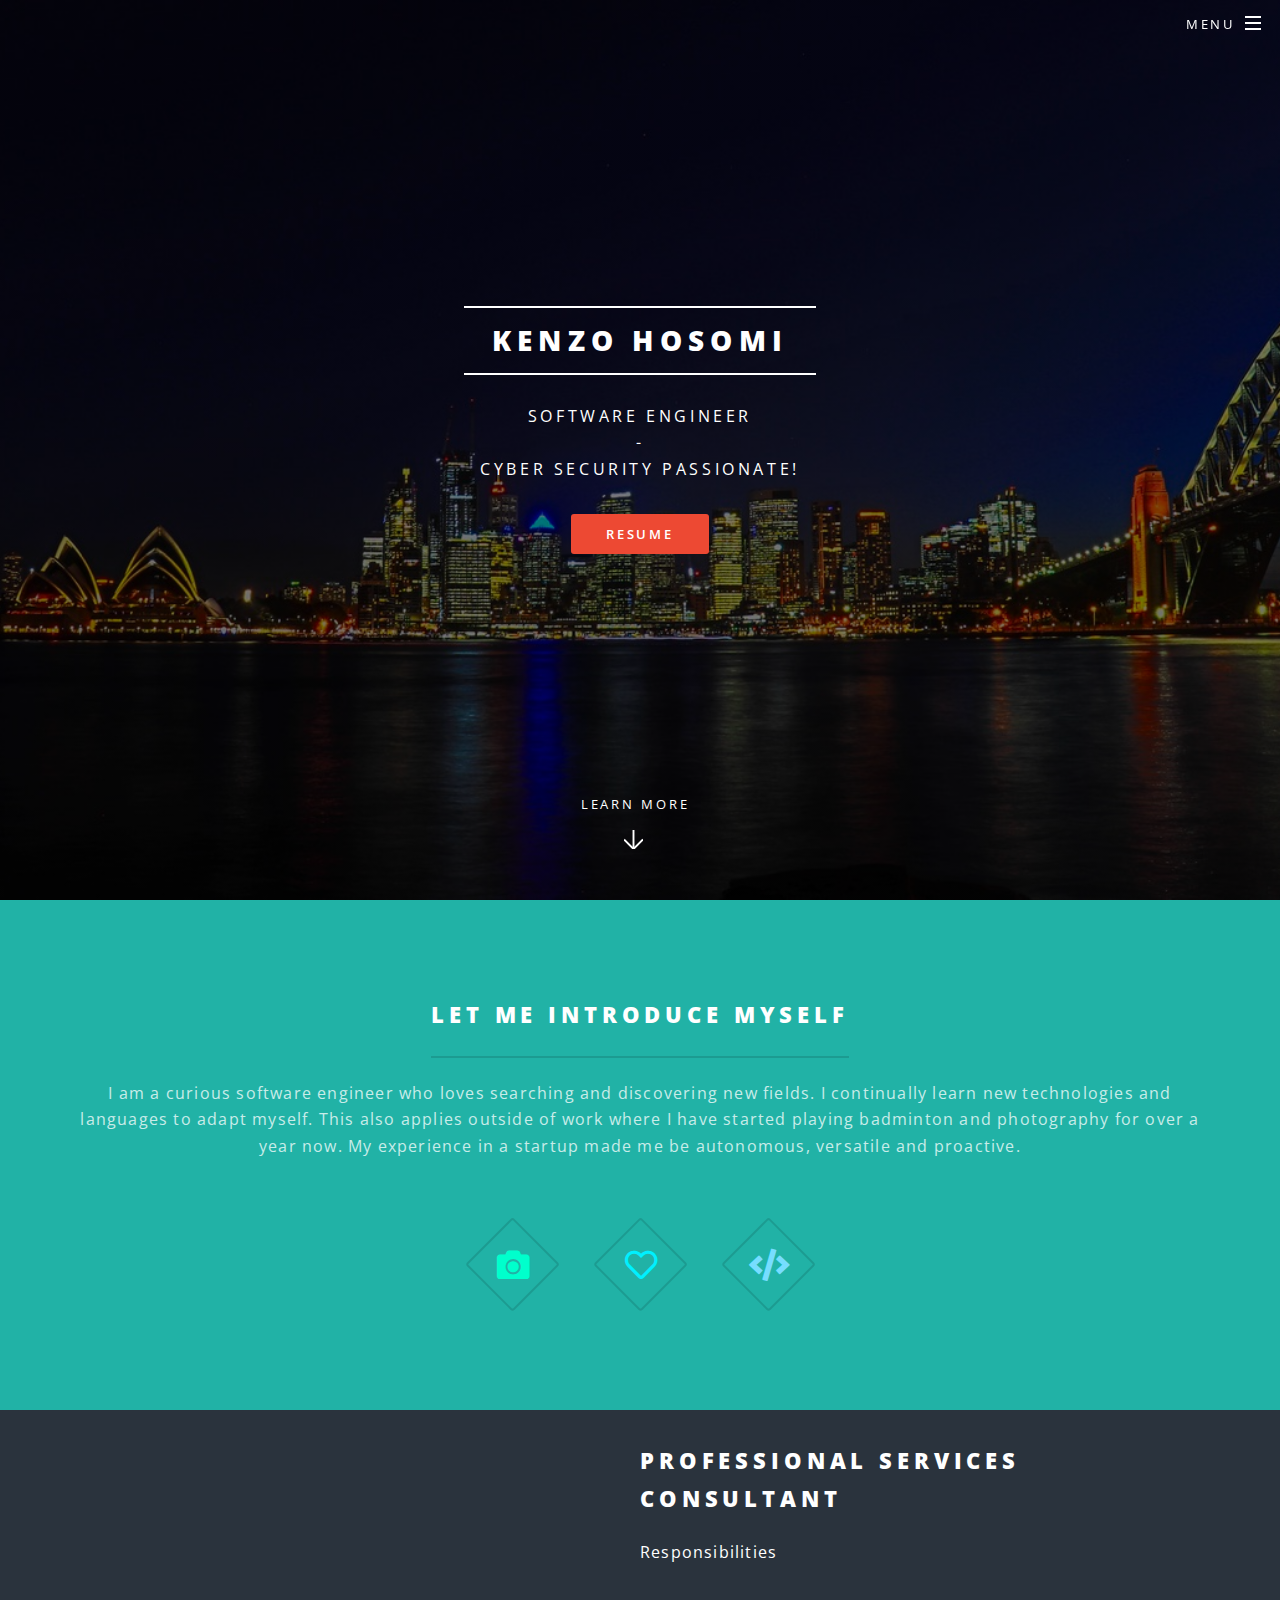
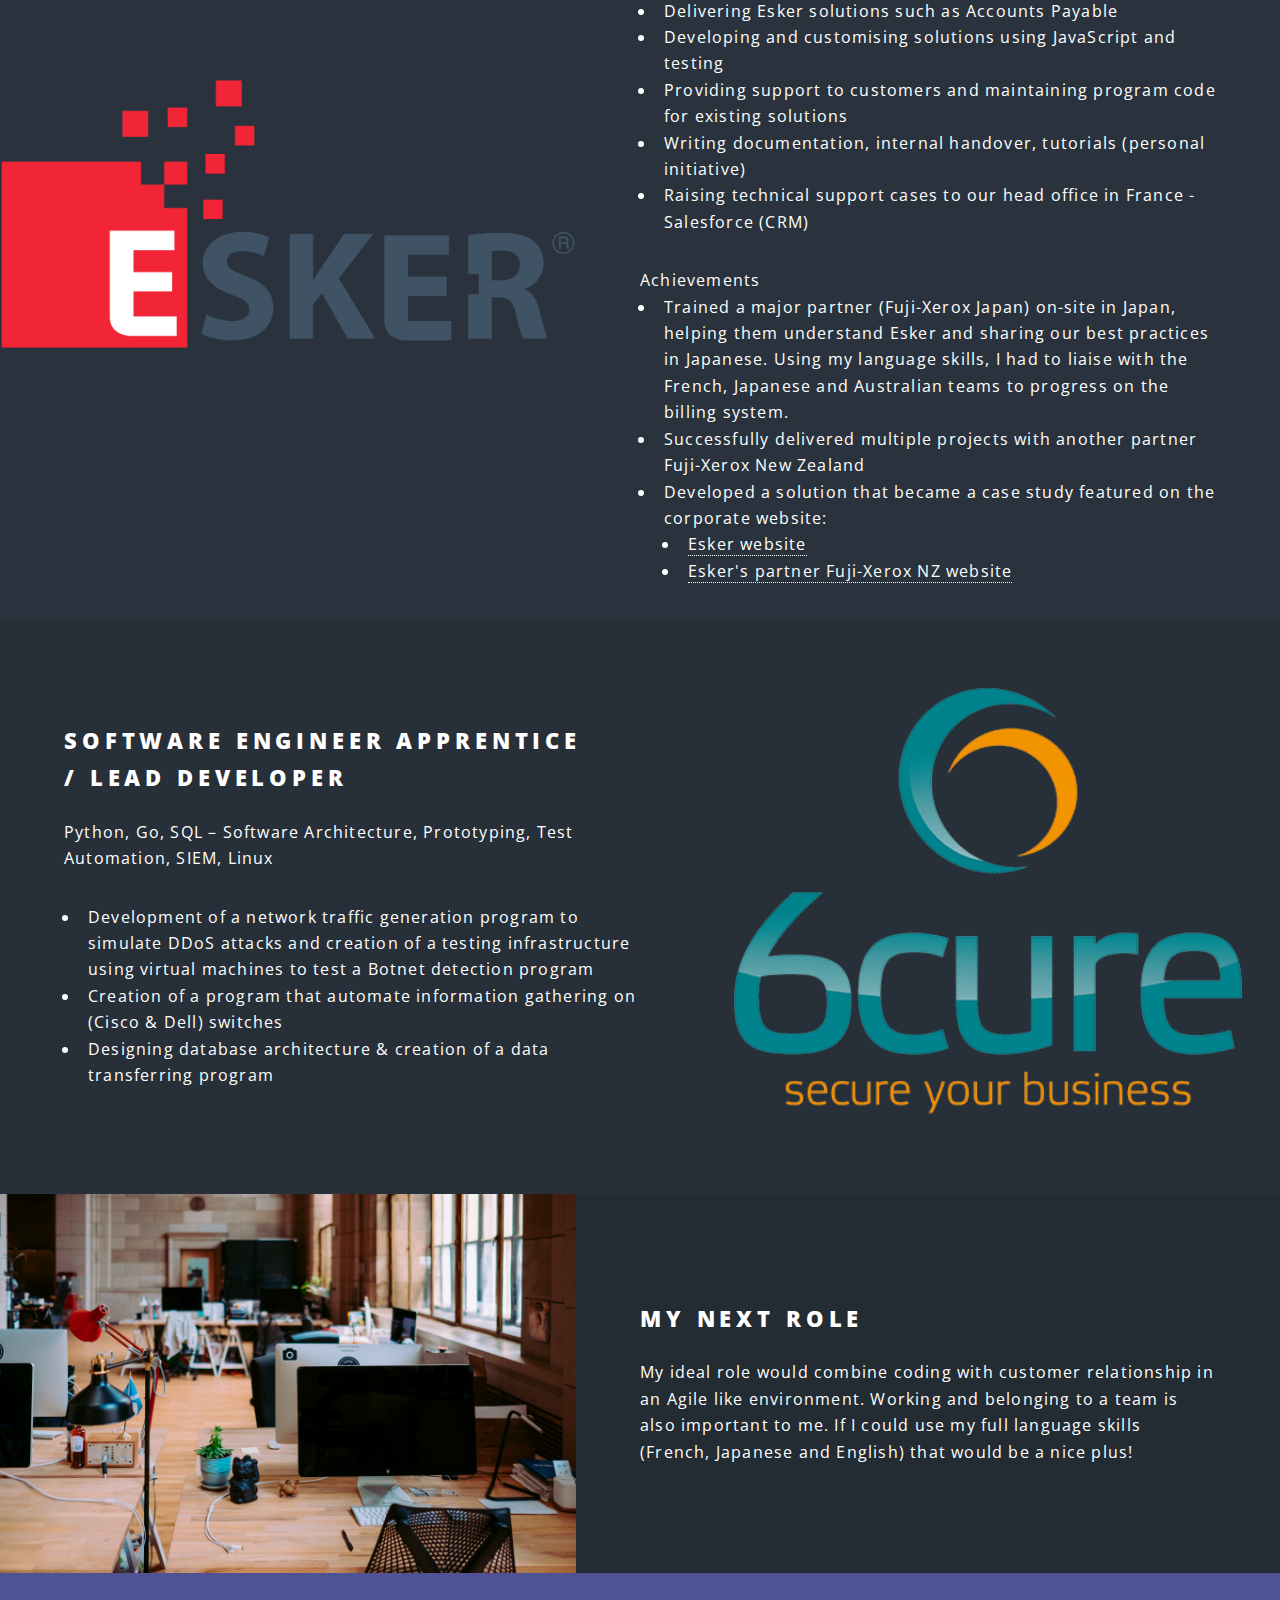
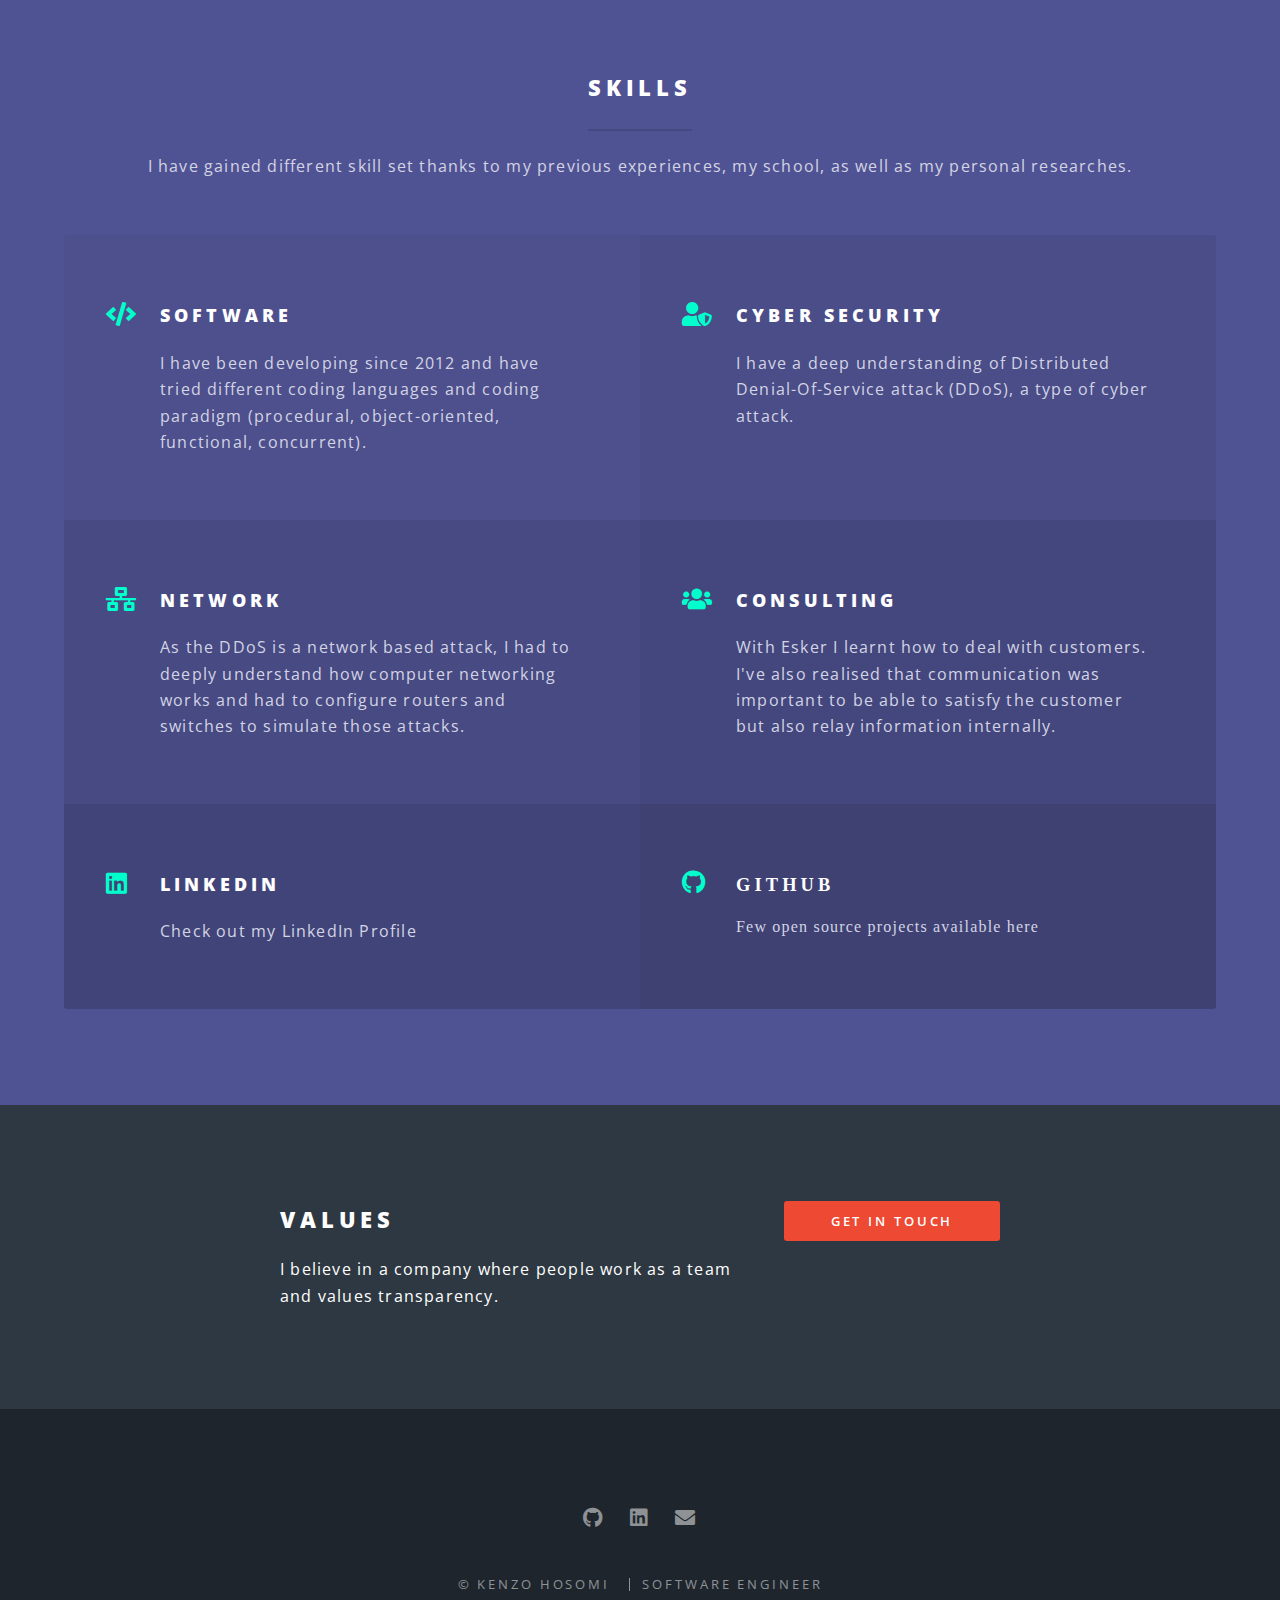
<file: index.html>
<html>

<head>
	<title>Kenzo Hosomi</title>
	<meta charset="utf-8" />
	<meta name="viewport" content="width=device-width, initial-scale=1, user-scalable=no" />
	<link rel="stylesheet" href="assets/css/main.css" />
	<noscript>
		<link rel="stylesheet" href="assets/css/noscript.css" /></noscript>
</head>

<body class="landing is-preload">

	<!-- Page Wrapper -->
	<div id="page-wrapper">

		<!-- Header -->
		<header id="header" class="alt">
			<h1><a href="index.html">Kenzo Hosomi</a></h1>
			<nav id="nav">
				<ul>
					<li class="special">
						<a href="#menu" class="menuToggle"><span>Menu</span></a>
						<div id="menu">
							<ul>
								<li><a href="index.html">Home</a></li>
								<li><a href="generic.html">Generic</a></li>
								<li><a href="elements.html">Elements</a></li>
								<li><a href="#">Sign Up</a></li>
								<li><a href="#">Log In</a></li>
							</ul>
						</div>
					</li>
				</ul>
			</nav>
		</header>

		<!-- Banner -->
		<section id="banner">
			<div class="inner">
				<h2>Kenzo Hosomi</h2>
				<p>Software Engineer<br />
					-<br/>
					Cyber Security passionate!<br />
					<ul class="actions special">
						<li><a href="#one" class="button primary scrolly">Resume</a></li>
					</ul>
			</div>
			<a href="#one" class="more scrolly">Learn More</a>
		</section>

		<!-- One -->
		<section id="one" class="wrapper style1 special">
			<div class="inner">
				<header class="major">
					<h2>Let me introduce myself</h2>
					<p>I am a curious software engineer who loves searching and discovering new fields. I continually
						learn new technologies and languages to adapt myself. This also applies outside of work where I
						have started playing badminton and photography for over a year now. My experience in a startup
						made me be autonomous, versatile and proactive.</p>
				</header>
				<ul class="icons major">
					<li><span class="icon solid fas fa-camera major style1"><span class="label">Lorem</span></span></li>
					<li><span class="icon fa-heart major style2"><span class="label">Ipsum</span></span></li>
					<li><span class="icon solid fa-code major style3"><span class="label">Dolor</span></span></li>
				</ul>
			</div>
		</section>

		<!-- Two -->
		<section id="two" class="wrapper alt style2">
			<section class="spotlight">
				<div class="image"><img src="images/esker.png" alt="Esker logo" /></div>
				<div class="content">
					<h2>Professional services consultant</h2>
					<p>
						Responsibilities
						<ul>
							<li>Delivering Esker solutions such as Accounts Payable </li>
							<li>Developing and customising solutions using JavaScript and testing</li>
							<li>Providing support to customers and maintaining program code for existing solutions</li>
							<li>Writing documentation, internal handover, tutorials (personal initiative)</li>
							<li>Raising technical support cases to our head office in France - Salesforce (CRM)</li>
						</ul>

						Achievements
						<ul>
							<li> Trained a major partner (Fuji-Xerox Japan) on-site in Japan, helping them understand
								Esker and sharing our best practices in Japanese. Using my language skills, I had to
								liaise with the French, Japanese and Australian teams to progress on the billing system.
							</li>
							<li> Successfully delivered multiple projects with another partner Fuji-Xerox New Zealand
							</li>
							<li> Developed a solution that became a case study featured on the corporate website:
								<ul>
									<li>
										<a
											href="https://www.esker.com.au/sites/default/files/resources_files/esker-accounts_payable-case-study-farmright-au.pdf">Esker
											website</a>
									</li>
									<li>
										<a href="https://betterbusiness.fujixerox.co.nz/farmright/">Esker's partner
											Fuji-Xerox NZ website</a>
									</li>
								</ul>
							</li>
						</ul>
					</p>
				</div>
			</section>
			<section class="spotlight">
				<div class="image"><img src="images/6cure.png" alt="6cure logo" /></div>
				<div class="content">
					<h2>Software Engineer Apprentice<br/>
						/ Lead Developer </h2>
					<p>Python, Go, SQL – Software Architecture, Prototyping, Test Automation, SIEM, Linux
						<ul>
							<li> Development of a network traffic generation program to simulate DDoS attacks and
								creation of a
								testing infrastructure using virtual machines to test a Botnet detection program</li>
							<li> Creation of a program that automate information gathering on (Cisco & Dell) switches
							</li>
							<li> Designing database architecture & creation of a data transferring program</li>
						</ul>

					</p>
				</div>
			</section>
			<section class="spotlight">
				<div class="image"><img src="images/workspace.jpg" alt="" /></div>
				<div class="content">
					<h2>My next role</h2>
					<p>My ideal role would combine coding with customer relationship in an Agile like environment. Working and belonging to a team is also important to me. If I could use my full language skills (French, Japanese and English) that would be a nice plus!
					</p>
				</div>
			</section>
		</section>

		<!-- Three -->
		<section id="three" class="wrapper style3 special">
			<div class="inner">
				<header class="major">
					<h2>Skills</h2>
					<p>I have gained different skill set thanks to my previous experiences, my school, as well as my
						personal researches.</p>
				</header>
				<ul class="features">
					<li class="icon solid fa-code">
						<h3>Software</h3>
						<p>I have been developing since 2012 and have tried different coding languages and coding
							paradigm (procedural, object-oriented, functional, concurrent).</p>
					</li>
					<li class="icon solid fa-user-shield">
						<h3>Cyber security</h3>
						<p>I have a deep understanding of Distributed Denial-Of-Service attack
							(DDoS), a type of cyber attack.<br/>
						</p>
					</li>
					<li class="icon solid fa-network-wired">
						<h3>Network</h3>
						<p>As the DDoS is a network based attack, I had to deeply understand how computer networking
							works and had to configure routers and switches to simulate those attacks.</p>
					</li>
					<li class="icon solid fa-users">
						<h3>Consulting</h3>
						<p>With Esker I learnt how to deal with customers. I've also realised that communication was important to be able to satisfy the customer but also relay information internally.</p>
					</li>
					<li class="icon brands fa-linkedin">
						<a href="https://www.linkedin.com/in/kenzohosomi">
							<h3>LinkedIn</h3>
							<p>Check out my LinkedIn Profile</p>
						</a>
					</li>
					<li class="fab fa-github">
						<a href="https://github.com/kenfire">
							<h3>Github</h3>
							<p>Few open source projects available here</p>
						</a>
					</li>
				</ul>
			</div>
		</section>

		<!-- CTA -->
		<section id="cta" class="wrapper style4">
			<div class="inner">
				<header>
					<h2>Values</h2>
					<p>I believe in a company where people work as a team and values transparency.</p>
				</header>
				<ul class="actions stacked">
					<li><a href="mailto:kenzo<dot>hosomi<at>outlook<dot>com" class="button fit primary">Get in touch</a></li>
				</ul>
			</div>
		</section>

		<!-- Footer -->
		<footer id="footer">
			<ul class="icons">
				<li><a href="https://github.com/kenfire" class="icon brands fa-github"><span class="label">Github</span></a></li>
				<li><a href="https://www.linkedin.com/in/kenzohosomi" class="icon brands fa-linkedin"><span class="label">Linkedin</span></a></li>
				<li><a href="mailto:kenzo<dot>hosomi<at>outlook<dot>com" class="icon solid fa-envelope"><span class="label">Email</span></a></li>
			</ul>
			<ul class="copyright">
				<li>&copy; Kenzo Hosomi</li>
				<li>Software Engineer</a></li>
			</ul>
		</footer>

	</div>

	<!-- Scripts -->
	<script src="assets/js/jquery.min.js"></script>
	<script src="assets/js/jquery.scrollex.min.js"></script>
	<script src="assets/js/jquery.scrolly.min.js"></script>
	<script src="assets/js/browser.min.js"></script>
	<script src="assets/js/breakpoints.min.js"></script>
	<script src="assets/js/util.js"></script>
	<script src="assets/js/main.js"></script>

</body>

</html>
</file>
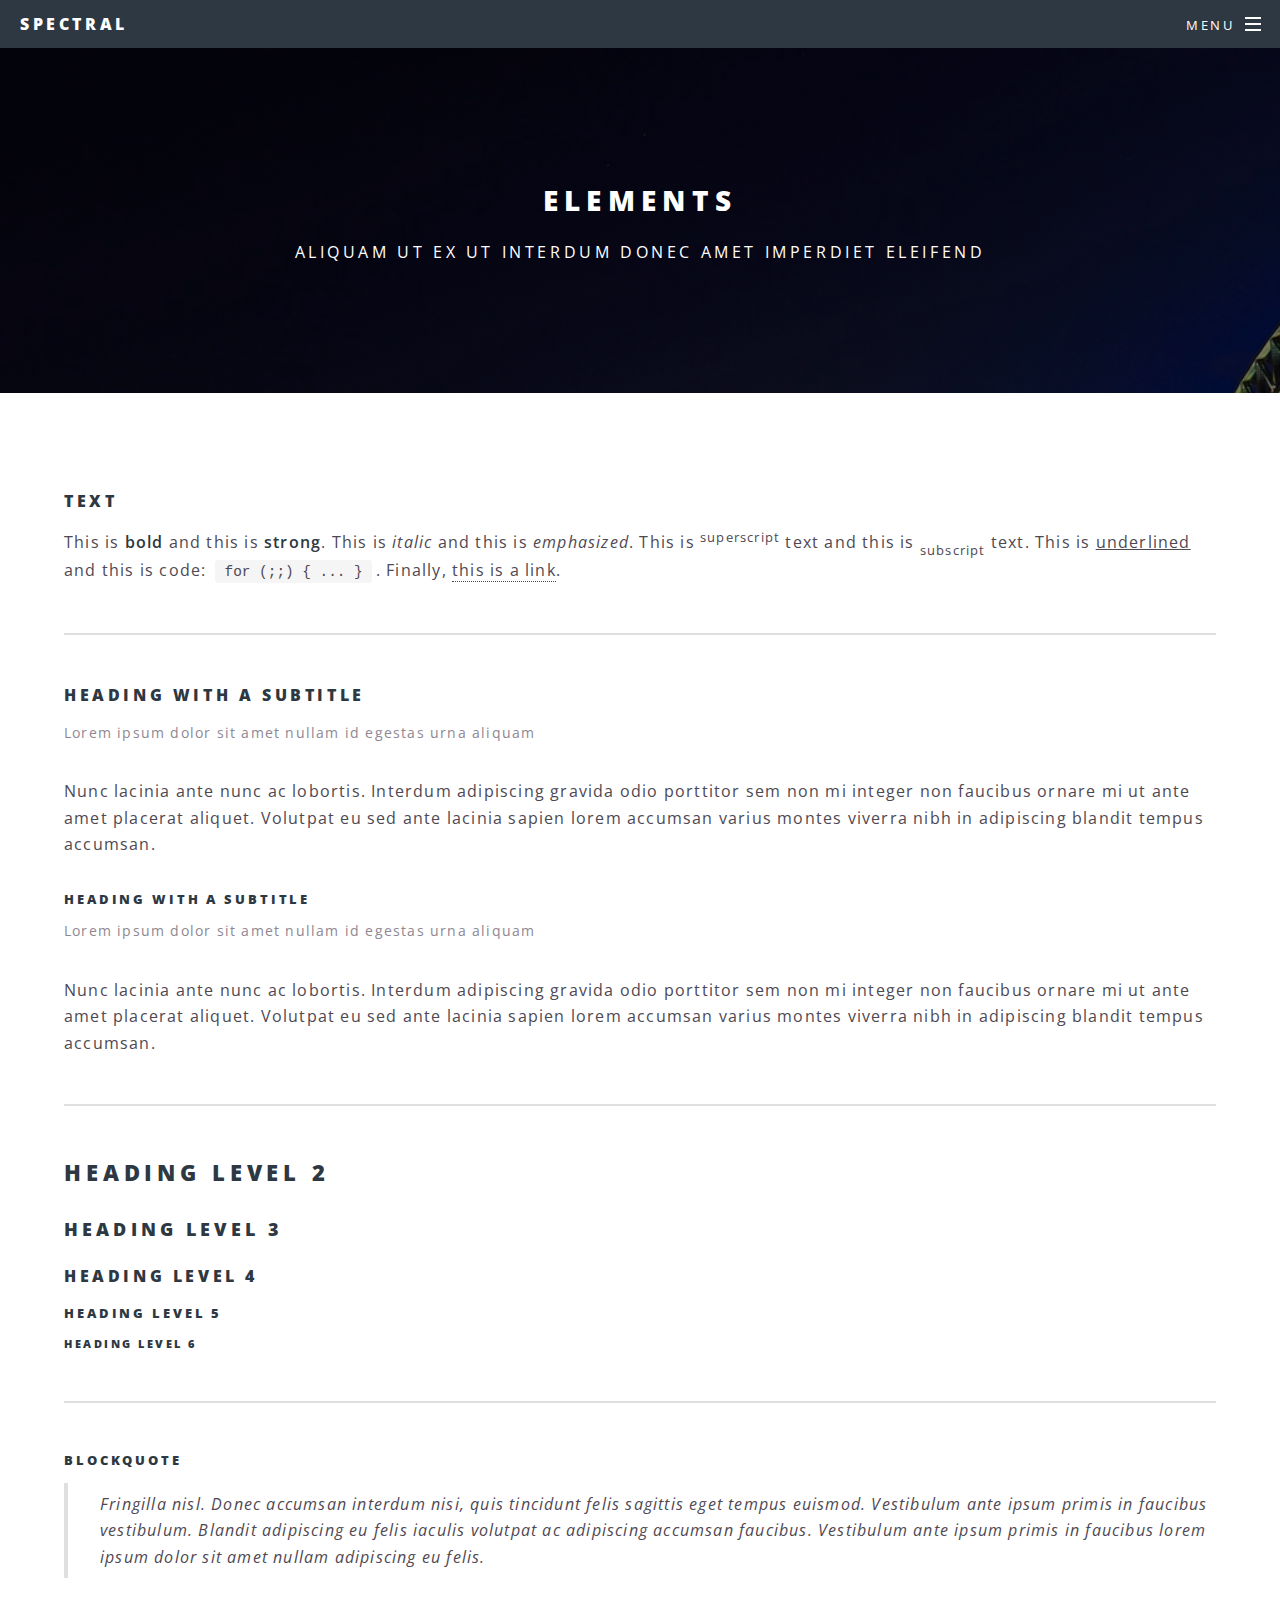
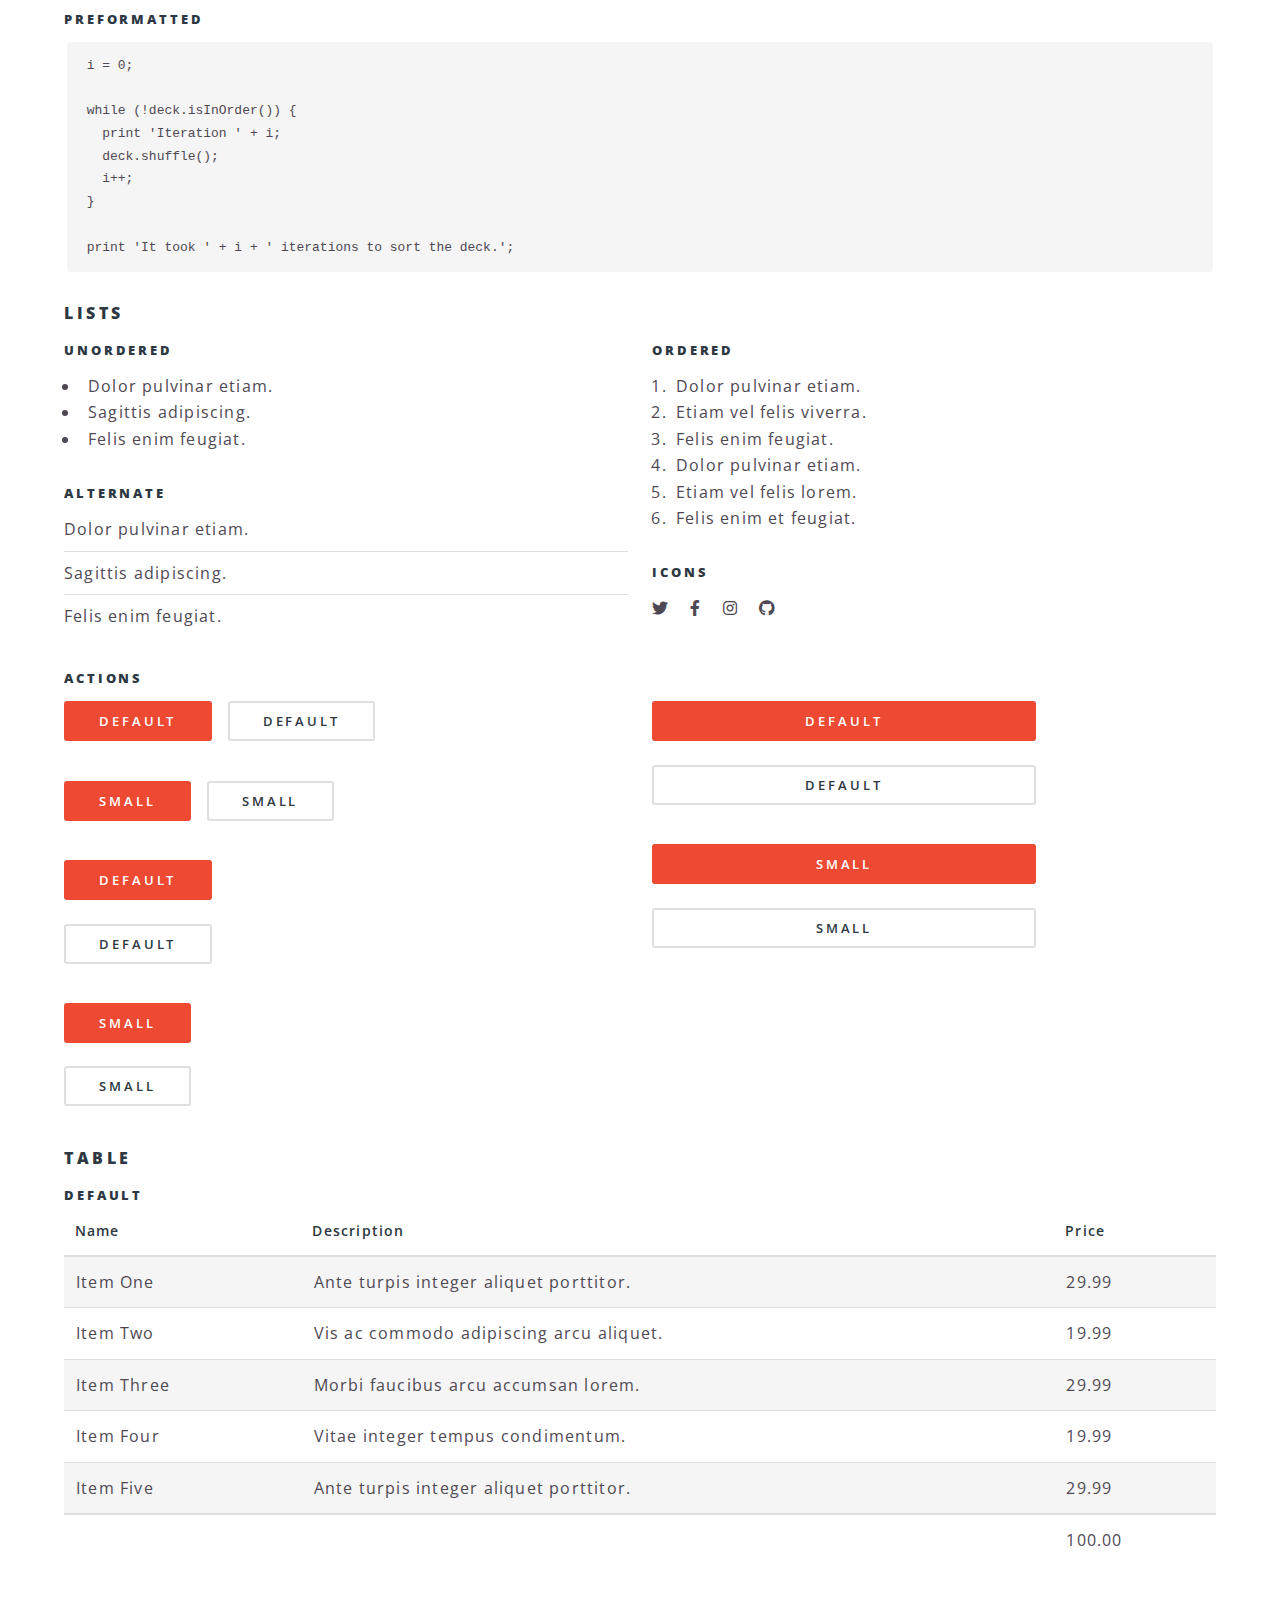
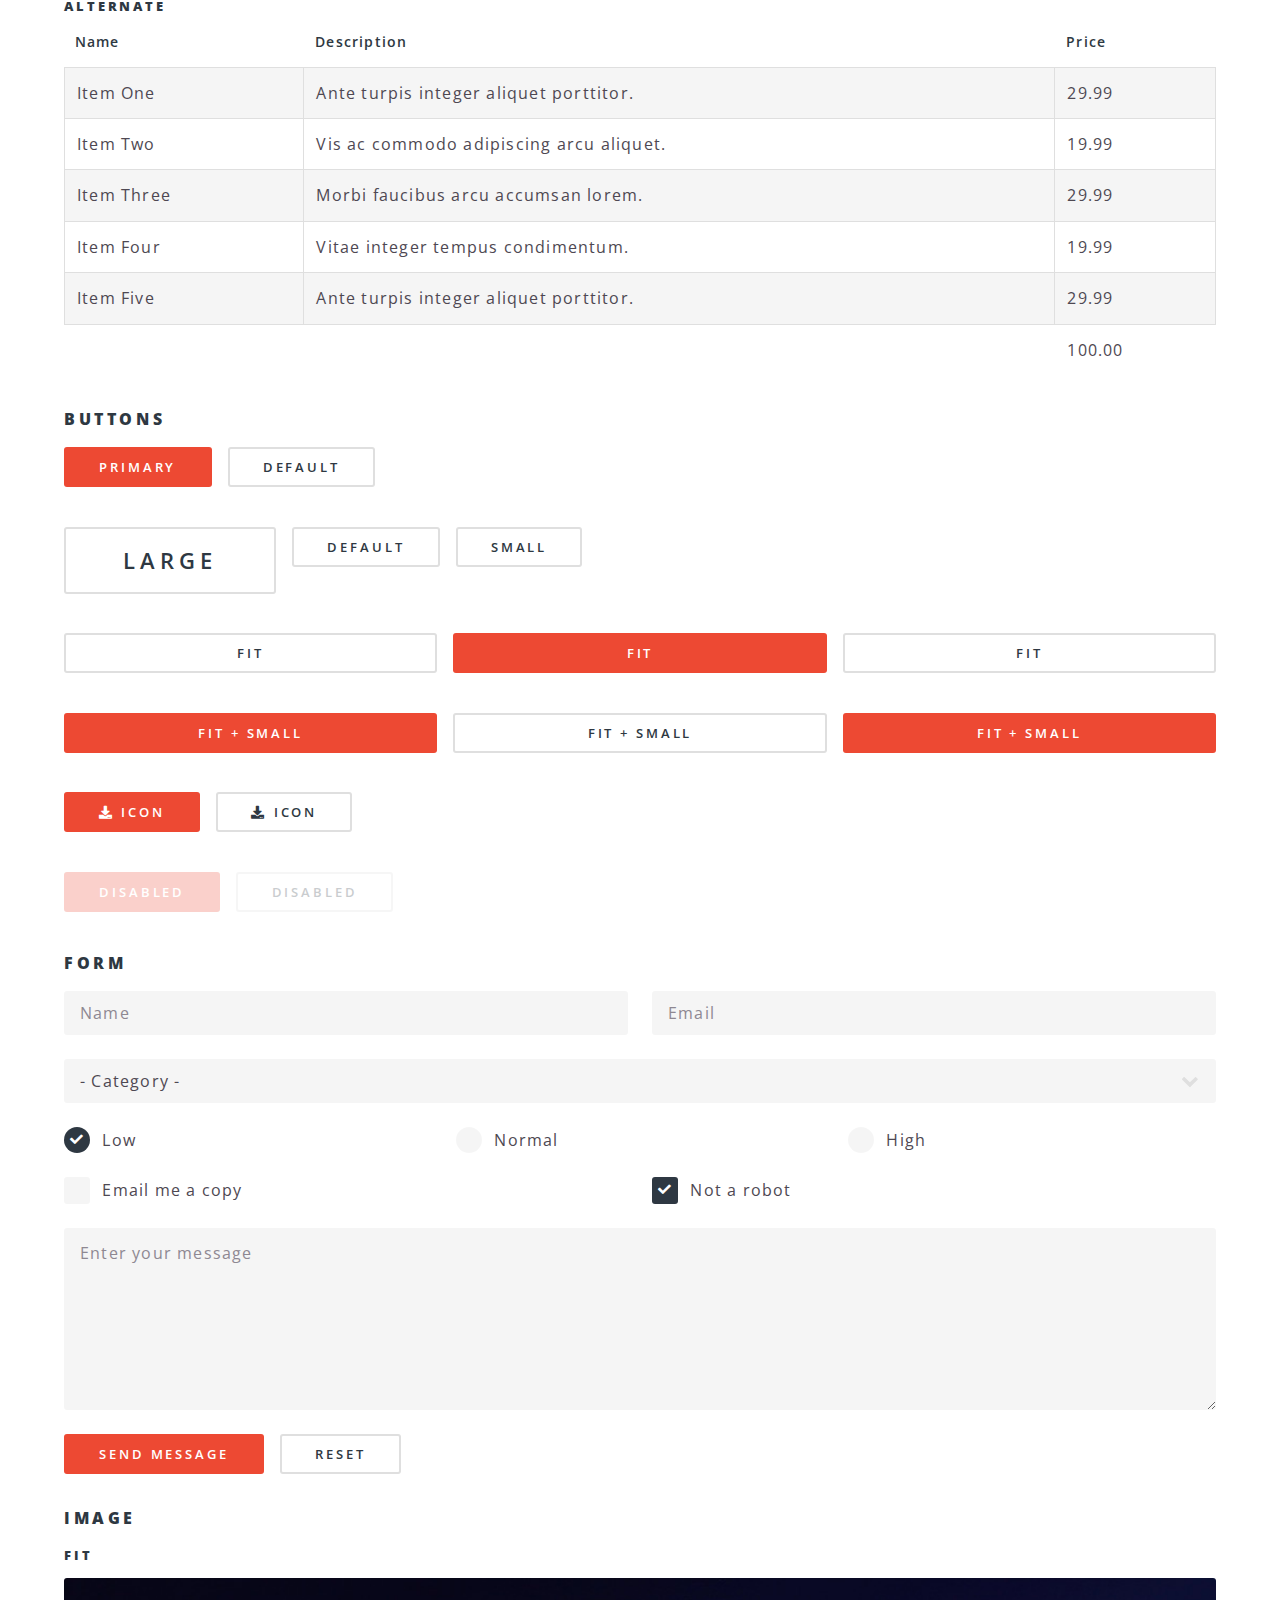
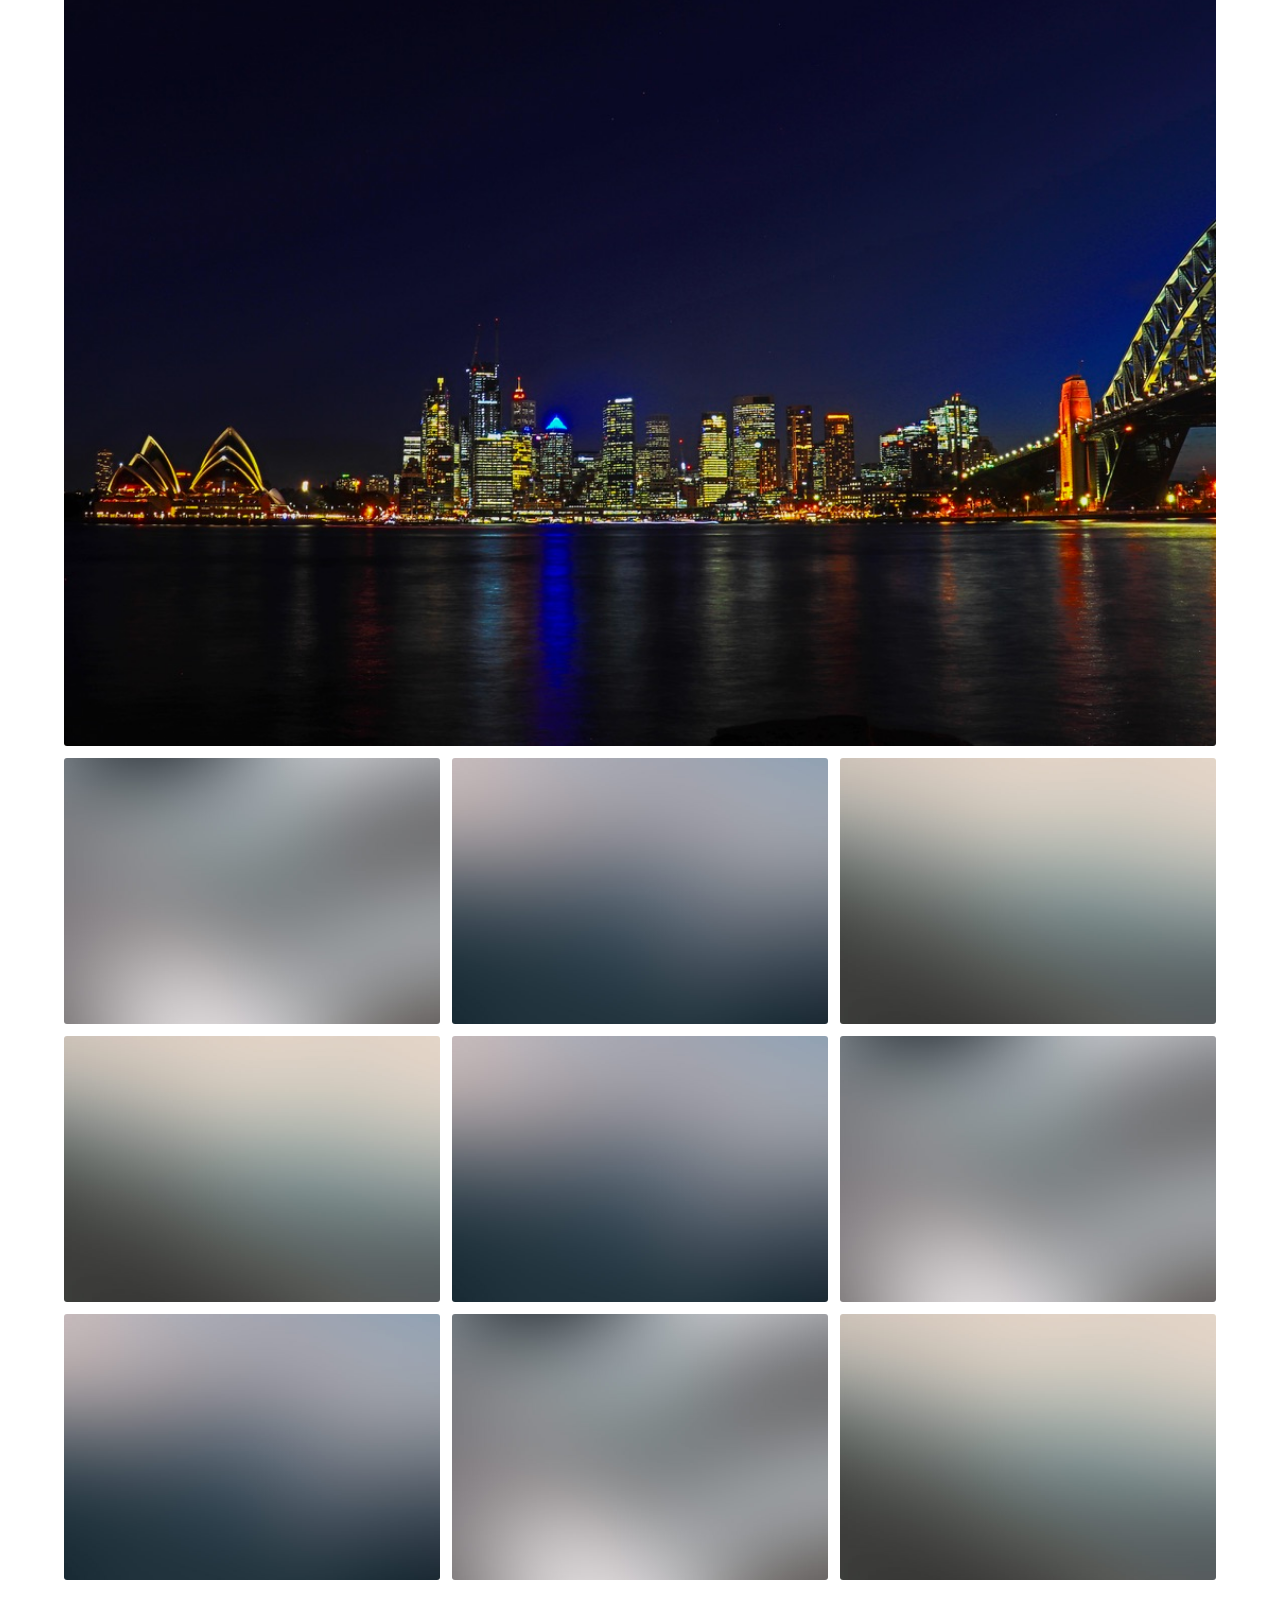
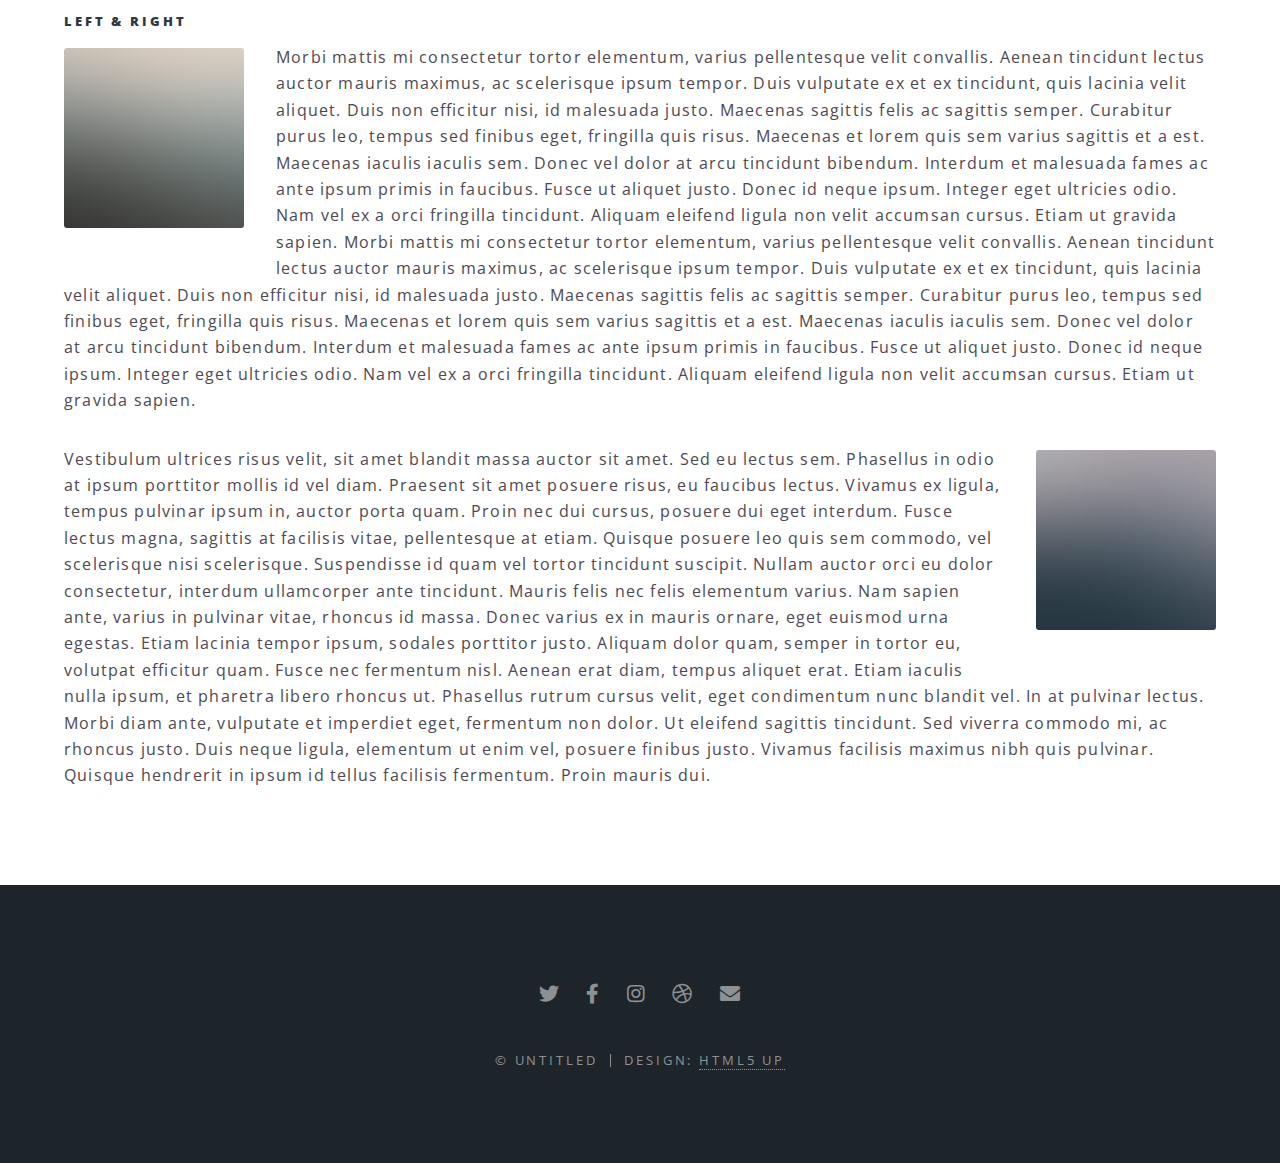
<file: elements.html>
<!DOCTYPE HTML>
<!--
	Spectral by HTML5 UP
	html5up.net | @ajlkn
	Free for personal and commercial use under the CCA 3.0 license (html5up.net/license)
-->
<html>
	<head>
		<title>Elements - Spectral by HTML5 UP</title>
		<meta charset="utf-8" />
		<meta name="viewport" content="width=device-width, initial-scale=1, user-scalable=no" />
		<link rel="stylesheet" href="assets/css/main.css" />
		<noscript><link rel="stylesheet" href="assets/css/noscript.css" /></noscript>
	</head>
	<body class="is-preload">

		<!-- Page Wrapper -->
			<div id="page-wrapper">

				<!-- Header -->
					<header id="header">
						<h1><a href="index.html">Spectral</a></h1>
						<nav id="nav">
							<ul>
								<li class="special">
									<a href="#menu" class="menuToggle"><span>Menu</span></a>
									<div id="menu">
										<ul>
											<li><a href="index.html">Home</a></li>
											<li><a href="generic.html">Generic</a></li>
											<li><a href="elements.html">Elements</a></li>
											<li><a href="#">Sign Up</a></li>
											<li><a href="#">Log In</a></li>
										</ul>
									</div>
								</li>
							</ul>
						</nav>
					</header>

				<!-- Main -->
					<article id="main">
						<header>
							<h2>Elements</h2>
							<p>Aliquam ut ex ut interdum donec amet imperdiet eleifend</p>
						</header>
						<section class="wrapper style5">
							<div class="inner">

								<section>
									<h4>Text</h4>
									<p>This is <b>bold</b> and this is <strong>strong</strong>. This is <i>italic</i> and this is <em>emphasized</em>.
									This is <sup>superscript</sup> text and this is <sub>subscript</sub> text.
									This is <u>underlined</u> and this is code: <code>for (;;) { ... }</code>. Finally, <a href="#">this is a link</a>.</p>
									<hr />
									<header>
										<h4>Heading with a Subtitle</h4>
										<p>Lorem ipsum dolor sit amet nullam id egestas urna aliquam</p>
									</header>
									<p>Nunc lacinia ante nunc ac lobortis. Interdum adipiscing gravida odio porttitor sem non mi integer non faucibus ornare mi ut ante amet placerat aliquet. Volutpat eu sed ante lacinia sapien lorem accumsan varius montes viverra nibh in adipiscing blandit tempus accumsan.</p>
									<header>
										<h5>Heading with a Subtitle</h5>
										<p>Lorem ipsum dolor sit amet nullam id egestas urna aliquam</p>
									</header>
									<p>Nunc lacinia ante nunc ac lobortis. Interdum adipiscing gravida odio porttitor sem non mi integer non faucibus ornare mi ut ante amet placerat aliquet. Volutpat eu sed ante lacinia sapien lorem accumsan varius montes viverra nibh in adipiscing blandit tempus accumsan.</p>
									<hr />
									<h2>Heading Level 2</h2>
									<h3>Heading Level 3</h3>
									<h4>Heading Level 4</h4>
									<h5>Heading Level 5</h5>
									<h6>Heading Level 6</h6>
									<hr />
									<h5>Blockquote</h5>
									<blockquote>Fringilla nisl. Donec accumsan interdum nisi, quis tincidunt felis sagittis eget tempus euismod. Vestibulum ante ipsum primis in faucibus vestibulum. Blandit adipiscing eu felis iaculis volutpat ac adipiscing accumsan faucibus. Vestibulum ante ipsum primis in faucibus lorem ipsum dolor sit amet nullam adipiscing eu felis.</blockquote>
									<h5>Preformatted</h5>
									<pre><code>i = 0;

while (!deck.isInOrder()) {
  print 'Iteration ' + i;
  deck.shuffle();
  i++;
}

print 'It took ' + i + ' iterations to sort the deck.';</code></pre>
								</section>

								<section>
									<h4>Lists</h4>
									<div class="row">
										<div class="col-6 col-12-medium">
											<h5>Unordered</h5>
											<ul>
												<li>Dolor pulvinar etiam.</li>
												<li>Sagittis adipiscing.</li>
												<li>Felis enim feugiat.</li>
											</ul>
											<h5>Alternate</h5>
											<ul class="alt">
												<li>Dolor pulvinar etiam.</li>
												<li>Sagittis adipiscing.</li>
												<li>Felis enim feugiat.</li>
											</ul>
										</div>
										<div class="col-6 col-12-medium">
											<h5>Ordered</h5>
											<ol>
												<li>Dolor pulvinar etiam.</li>
												<li>Etiam vel felis viverra.</li>
												<li>Felis enim feugiat.</li>
												<li>Dolor pulvinar etiam.</li>
												<li>Etiam vel felis lorem.</li>
												<li>Felis enim et feugiat.</li>
											</ol>
											<h5>Icons</h5>
											<ul class="icons">
												<li><a href="#" class="icon brands fa-twitter"><span class="label">Twitter</span></a></li>
												<li><a href="#" class="icon brands fa-facebook-f"><span class="label">Facebook</span></a></li>
												<li><a href="#" class="icon brands fa-instagram"><span class="label">Instagram</span></a></li>
												<li><a href="#" class="icon brands fa-github"><span class="label">Github</span></a></li>
											</ul>
										</div>
									</div>
									<h5>Actions</h5>
									<div class="row">
										<div class="col-6 col-12-medium">
											<ul class="actions">
												<li><a href="#" class="button primary">Default</a></li>
												<li><a href="#" class="button">Default</a></li>
											</ul>
											<ul class="actions small">
												<li><a href="#" class="button primary small">Small</a></li>
												<li><a href="#" class="button small">Small</a></li>
											</ul>
											<ul class="actions stacked">
												<li><a href="#" class="button primary">Default</a></li>
												<li><a href="#" class="button">Default</a></li>
											</ul>
											<ul class="actions stacked">
												<li><a href="#" class="button primary small">Small</a></li>
												<li><a href="#" class="button small">Small</a></li>
											</ul>
										</div>
										<div class="col-6 col-12-medium">
											<ul class="actions stacked">
												<li><a href="#" class="button primary fit">Default</a></li>
												<li><a href="#" class="button fit">Default</a></li>
											</ul>
											<ul class="actions stacked">
												<li><a href="#" class="button primary small fit">Small</a></li>
												<li><a href="#" class="button small fit">Small</a></li>
											</ul>
										</div>
									</div>
								</section>

								<section>
									<h4>Table</h4>
									<h5>Default</h5>
									<div class="table-wrapper">
										<table>
											<thead>
												<tr>
													<th>Name</th>
													<th>Description</th>
													<th>Price</th>
												</tr>
											</thead>
											<tbody>
												<tr>
													<td>Item One</td>
													<td>Ante turpis integer aliquet porttitor.</td>
													<td>29.99</td>
												</tr>
												<tr>
													<td>Item Two</td>
													<td>Vis ac commodo adipiscing arcu aliquet.</td>
													<td>19.99</td>
												</tr>
												<tr>
													<td>Item Three</td>
													<td> Morbi faucibus arcu accumsan lorem.</td>
													<td>29.99</td>
												</tr>
												<tr>
													<td>Item Four</td>
													<td>Vitae integer tempus condimentum.</td>
													<td>19.99</td>
												</tr>
												<tr>
													<td>Item Five</td>
													<td>Ante turpis integer aliquet porttitor.</td>
													<td>29.99</td>
												</tr>
											</tbody>
											<tfoot>
												<tr>
													<td colspan="2"></td>
													<td>100.00</td>
												</tr>
											</tfoot>
										</table>
									</div>

									<h5>Alternate</h5>
									<div class="table-wrapper">
										<table class="alt">
											<thead>
												<tr>
													<th>Name</th>
													<th>Description</th>
													<th>Price</th>
												</tr>
											</thead>
											<tbody>
												<tr>
													<td>Item One</td>
													<td>Ante turpis integer aliquet porttitor.</td>
													<td>29.99</td>
												</tr>
												<tr>
													<td>Item Two</td>
													<td>Vis ac commodo adipiscing arcu aliquet.</td>
													<td>19.99</td>
												</tr>
												<tr>
													<td>Item Three</td>
													<td> Morbi faucibus arcu accumsan lorem.</td>
													<td>29.99</td>
												</tr>
												<tr>
													<td>Item Four</td>
													<td>Vitae integer tempus condimentum.</td>
													<td>19.99</td>
												</tr>
												<tr>
													<td>Item Five</td>
													<td>Ante turpis integer aliquet porttitor.</td>
													<td>29.99</td>
												</tr>
											</tbody>
											<tfoot>
												<tr>
													<td colspan="2"></td>
													<td>100.00</td>
												</tr>
											</tfoot>
										</table>
									</div>
								</section>

								<section>
									<h4>Buttons</h4>
									<ul class="actions">
										<li><a href="#" class="button primary">Primary</a></li>
										<li><a href="#" class="button">Default</a></li>
									</ul>
									<ul class="actions">
										<li><a href="#" class="button large">Large</a></li>
										<li><a href="#" class="button">Default</a></li>
										<li><a href="#" class="button small">Small</a></li>
									</ul>
									<ul class="actions fit">
										<li><a href="#" class="button fit">Fit</a></li>
										<li><a href="#" class="button primary fit">Fit</a></li>
										<li><a href="#" class="button fit">Fit</a></li>
									</ul>
									<ul class="actions fit small">
										<li><a href="#" class="button primary fit small">Fit + Small</a></li>
										<li><a href="#" class="button fit small">Fit + Small</a></li>
										<li><a href="#" class="button primary fit small">Fit + Small</a></li>
									</ul>
									<ul class="actions">
										<li><a href="#" class="button primary icon solid fa-download">Icon</a></li>
										<li><a href="#" class="button icon solid fa-download">Icon</a></li>
									</ul>
									<ul class="actions">
										<li><span class="button primary disabled">Disabled</span></li>
										<li><span class="button disabled">Disabled</span></li>
									</ul>
								</section>

								<section>
									<h4>Form</h4>
									<form method="post" action="#">
										<div class="row gtr-uniform">
											<div class="col-6 col-12-xsmall">
												<input type="text" name="demo-name" id="demo-name" value="" placeholder="Name" />
											</div>
											<div class="col-6 col-12-xsmall">
												<input type="email" name="demo-email" id="demo-email" value="" placeholder="Email" />
											</div>
											<div class="col-12">
												<select name="demo-category" id="demo-category">
													<option value="">- Category -</option>
													<option value="1">Manufacturing</option>
													<option value="1">Shipping</option>
													<option value="1">Administration</option>
													<option value="1">Human Resources</option>
												</select>
											</div>
											<div class="col-4 col-12-small">
												<input type="radio" id="demo-priority-low" name="demo-priority" checked>
												<label for="demo-priority-low">Low</label>
											</div>
											<div class="col-4 col-12-small">
												<input type="radio" id="demo-priority-normal" name="demo-priority">
												<label for="demo-priority-normal">Normal</label>
											</div>
											<div class="col-4 col-12-small">
												<input type="radio" id="demo-priority-high" name="demo-priority">
												<label for="demo-priority-high">High</label>
											</div>
											<div class="col-6 col-12-small">
												<input type="checkbox" id="demo-copy" name="demo-copy">
												<label for="demo-copy">Email me a copy</label>
											</div>
											<div class="col-6 col-12-small">
												<input type="checkbox" id="demo-human" name="demo-human" checked>
												<label for="demo-human">Not a robot</label>
											</div>
											<div class="col-12">
												<textarea name="demo-message" id="demo-message" placeholder="Enter your message" rows="6"></textarea>
											</div>
											<div class="col-12">
												<ul class="actions">
													<li><input type="submit" value="Send Message" class="primary" /></li>
													<li><input type="reset" value="Reset" /></li>
												</ul>
											</div>
										</div>
									</form>
								</section>

								<section>
									<h4>Image</h4>
									<h5>Fit</h5>
									<div class="box alt">
										<div class="row gtr-50 gtr-uniform">
											<div class="col-12"><span class="image fit"><img src="images/sydney.jpg" alt="" /></span></div>
											<div class="col-4"><span class="image fit"><img src="images/pic01.jpg" alt="" /></span></div>
											<div class="col-4"><span class="image fit"><img src="images/pic02.jpg" alt="" /></span></div>
											<div class="col-4"><span class="image fit"><img src="images/pic03.jpg" alt="" /></span></div>
											<div class="col-4"><span class="image fit"><img src="images/pic03.jpg" alt="" /></span></div>
											<div class="col-4"><span class="image fit"><img src="images/pic02.jpg" alt="" /></span></div>
											<div class="col-4"><span class="image fit"><img src="images/pic01.jpg" alt="" /></span></div>
											<div class="col-4"><span class="image fit"><img src="images/pic02.jpg" alt="" /></span></div>
											<div class="col-4"><span class="image fit"><img src="images/pic01.jpg" alt="" /></span></div>
											<div class="col-4"><span class="image fit"><img src="images/pic03.jpg" alt="" /></span></div>
										</div>
									</div>
									<h5>Left &amp; Right</h5>
									<p><span class="image left"><img src="images/pic04.jpg" alt="" /></span>Morbi mattis mi consectetur tortor elementum, varius pellentesque velit convallis. Aenean tincidunt lectus auctor mauris maximus, ac scelerisque ipsum tempor. Duis vulputate ex et ex tincidunt, quis lacinia velit aliquet. Duis non efficitur nisi, id malesuada justo. Maecenas sagittis felis ac sagittis semper. Curabitur purus leo, tempus sed finibus eget, fringilla quis risus. Maecenas et lorem quis sem varius sagittis et a est. Maecenas iaculis iaculis sem. Donec vel dolor at arcu tincidunt bibendum. Interdum et malesuada fames ac ante ipsum primis in faucibus. Fusce ut aliquet justo. Donec id neque ipsum. Integer eget ultricies odio. Nam vel ex a orci fringilla tincidunt. Aliquam eleifend ligula non velit accumsan cursus. Etiam ut gravida sapien. Morbi mattis mi consectetur tortor elementum, varius pellentesque velit convallis. Aenean tincidunt lectus auctor mauris maximus, ac scelerisque ipsum tempor. Duis vulputate ex et ex tincidunt, quis lacinia velit aliquet. Duis non efficitur nisi, id malesuada justo. Maecenas sagittis felis ac sagittis semper. Curabitur purus leo, tempus sed finibus eget, fringilla quis risus. Maecenas et lorem quis sem varius sagittis et a est. Maecenas iaculis iaculis sem. Donec vel dolor at arcu tincidunt bibendum. Interdum et malesuada fames ac ante ipsum primis in faucibus. Fusce ut aliquet justo. Donec id neque ipsum. Integer eget ultricies odio. Nam vel ex a orci fringilla tincidunt. Aliquam eleifend ligula non velit accumsan cursus. Etiam ut gravida sapien.</p>
									<p><span class="image right"><img src="images/pic05.jpg" alt="" /></span>Vestibulum ultrices risus velit, sit amet blandit massa auctor sit amet. Sed eu lectus sem. Phasellus in odio at ipsum porttitor mollis id vel diam. Praesent sit amet posuere risus, eu faucibus lectus. Vivamus ex ligula, tempus pulvinar ipsum in, auctor porta quam. Proin nec dui cursus, posuere dui eget interdum. Fusce lectus magna, sagittis at facilisis vitae, pellentesque at etiam. Quisque posuere leo quis sem commodo, vel scelerisque nisi scelerisque. Suspendisse id quam vel tortor tincidunt suscipit. Nullam auctor orci eu dolor consectetur, interdum ullamcorper ante tincidunt. Mauris felis nec felis elementum varius. Nam sapien ante, varius in pulvinar vitae, rhoncus id massa. Donec varius ex in mauris ornare, eget euismod urna egestas. Etiam lacinia tempor ipsum, sodales porttitor justo. Aliquam dolor quam, semper in tortor eu, volutpat efficitur quam. Fusce nec fermentum nisl. Aenean erat diam, tempus aliquet erat. Etiam iaculis nulla ipsum, et pharetra libero rhoncus ut. Phasellus rutrum cursus velit, eget condimentum nunc blandit vel. In at pulvinar lectus. Morbi diam ante, vulputate et imperdiet eget, fermentum non dolor. Ut eleifend sagittis tincidunt. Sed viverra commodo mi, ac rhoncus justo. Duis neque ligula, elementum ut enim vel, posuere finibus justo. Vivamus facilisis maximus nibh quis pulvinar. Quisque hendrerit in ipsum id tellus facilisis fermentum. Proin mauris dui.</p>
								</section>

							</div>
						</section>
					</article>

				<!-- Footer -->
					<footer id="footer">
						<ul class="icons">
							<li><a href="#" class="icon brands fa-twitter"><span class="label">Twitter</span></a></li>
							<li><a href="#" class="icon brands fa-facebook-f"><span class="label">Facebook</span></a></li>
							<li><a href="#" class="icon brands fa-instagram"><span class="label">Instagram</span></a></li>
							<li><a href="#" class="icon brands fa-dribbble"><span class="label">Dribbble</span></a></li>
							<li><a href="#" class="icon solid fa-envelope"><span class="label">Email</span></a></li>
						</ul>
						<ul class="copyright">
							<li>&copy; Untitled</li><li>Design: <a href="http://html5up.net">HTML5 UP</a></li>
						</ul>
					</footer>

			</div>

		<!-- Scripts -->
			<script src="assets/js/jquery.min.js"></script>
			<script src="assets/js/jquery.scrollex.min.js"></script>
			<script src="assets/js/jquery.scrolly.min.js"></script>
			<script src="assets/js/browser.min.js"></script>
			<script src="assets/js/breakpoints.min.js"></script>
			<script src="assets/js/util.js"></script>
			<script src="assets/js/main.js"></script>

	</body>
</html>
</file>
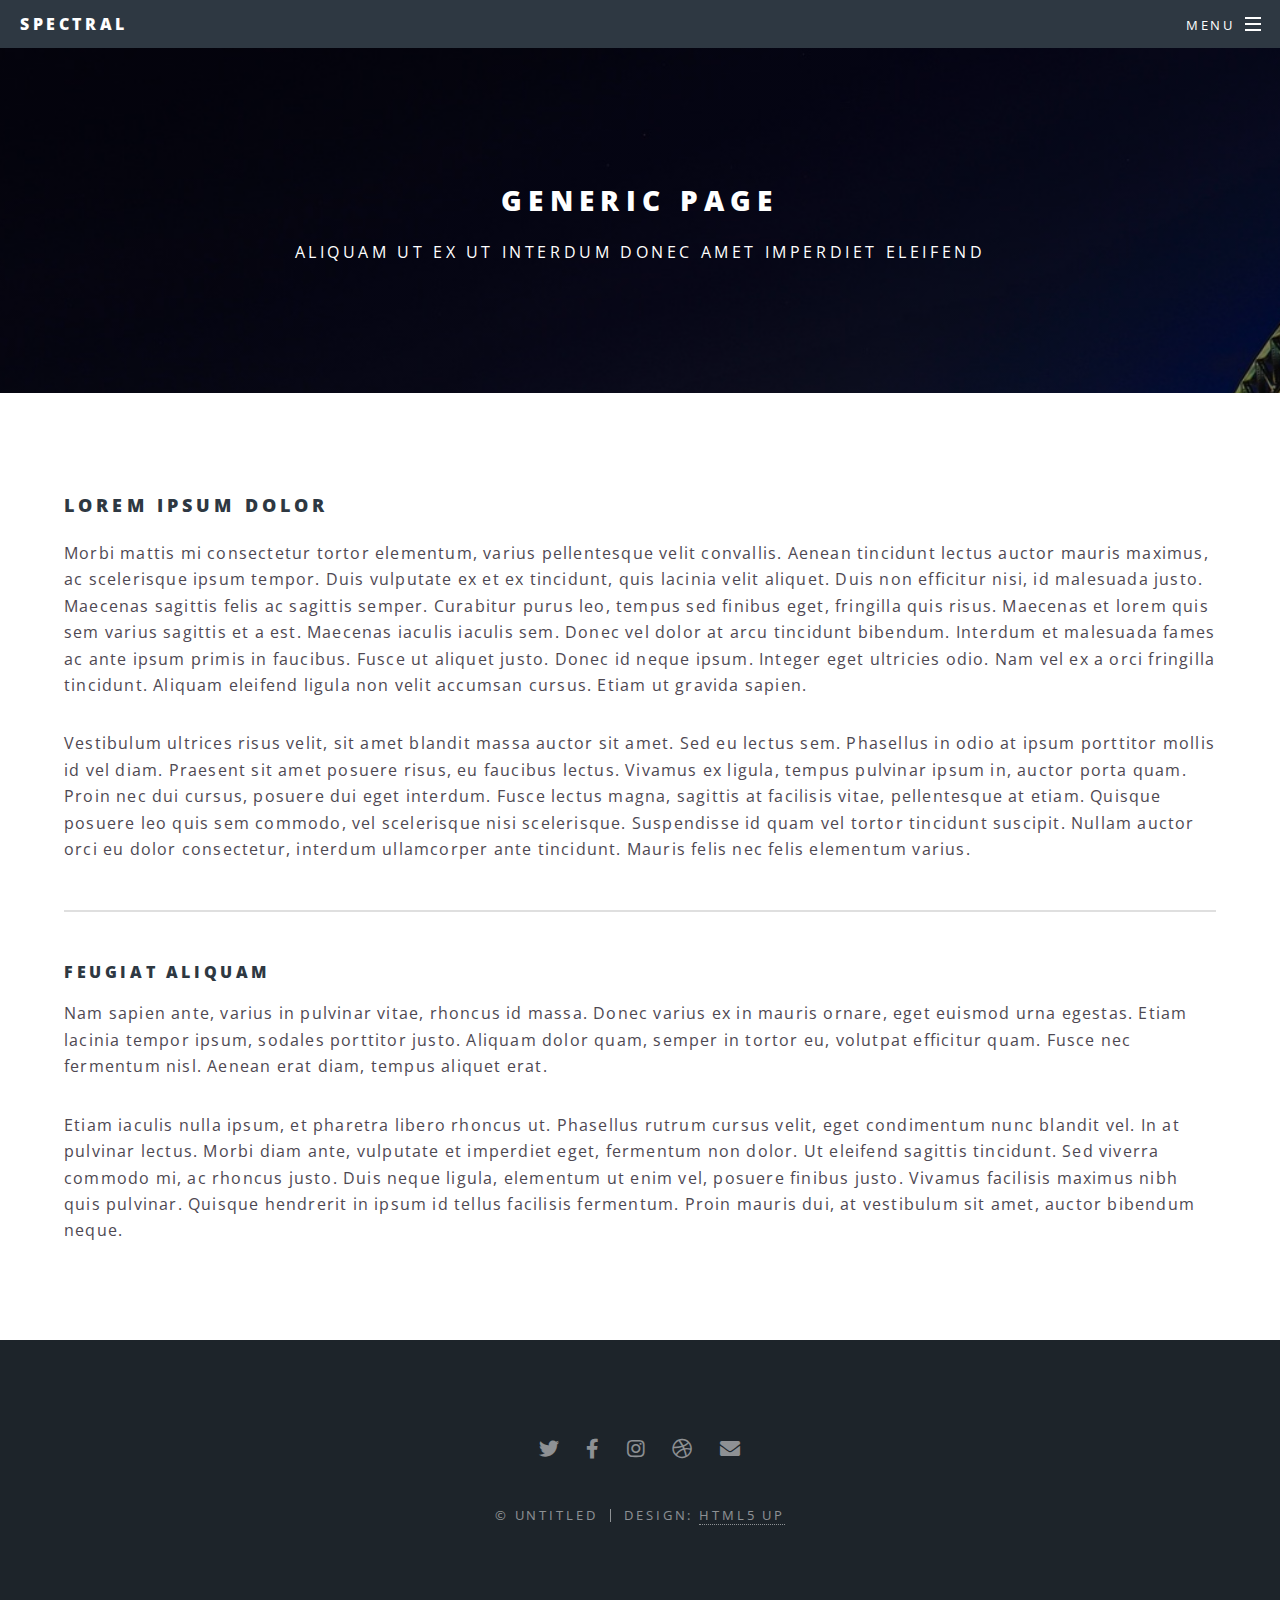
<file: generic.html>
<!DOCTYPE HTML>
<!--
	Spectral by HTML5 UP
	html5up.net | @ajlkn
	Free for personal and commercial use under the CCA 3.0 license (html5up.net/license)
-->
<html>
	<head>
		<title>Generic - Spectral by HTML5 UP</title>
		<meta charset="utf-8" />
		<meta name="viewport" content="width=device-width, initial-scale=1, user-scalable=no" />
		<link rel="stylesheet" href="assets/css/main.css" />
		<noscript><link rel="stylesheet" href="assets/css/noscript.css" /></noscript>
	</head>
	<body class="is-preload">

		<!-- Page Wrapper -->
			<div id="page-wrapper">

				<!-- Header -->
					<header id="header">
						<h1><a href="index.html">Spectral</a></h1>
						<nav id="nav">
							<ul>
								<li class="special">
									<a href="#menu" class="menuToggle"><span>Menu</span></a>
									<div id="menu">
										<ul>
											<li><a href="index.html">Home</a></li>
											<li><a href="generic.html">Generic</a></li>
											<li><a href="elements.html">Elements</a></li>
											<li><a href="#">Sign Up</a></li>
											<li><a href="#">Log In</a></li>
										</ul>
									</div>
								</li>
							</ul>
						</nav>
					</header>

				<!-- Main -->
					<article id="main">
						<header>
							<h2>Generic Page</h2>
							<p>Aliquam ut ex ut interdum donec amet imperdiet eleifend</p>
						</header>
						<section class="wrapper style5">
							<div class="inner">

								<h3>Lorem ipsum dolor</h3>
								<p>Morbi mattis mi consectetur tortor elementum, varius pellentesque velit convallis. Aenean tincidunt lectus auctor mauris maximus, ac scelerisque ipsum tempor. Duis vulputate ex et ex tincidunt, quis lacinia velit aliquet. Duis non efficitur nisi, id malesuada justo. Maecenas sagittis felis ac sagittis semper. Curabitur purus leo, tempus sed finibus eget, fringilla quis risus. Maecenas et lorem quis sem varius sagittis et a est. Maecenas iaculis iaculis sem. Donec vel dolor at arcu tincidunt bibendum. Interdum et malesuada fames ac ante ipsum primis in faucibus. Fusce ut aliquet justo. Donec id neque ipsum. Integer eget ultricies odio. Nam vel ex a orci fringilla tincidunt. Aliquam eleifend ligula non velit accumsan cursus. Etiam ut gravida sapien.</p>

								<p>Vestibulum ultrices risus velit, sit amet blandit massa auctor sit amet. Sed eu lectus sem. Phasellus in odio at ipsum porttitor mollis id vel diam. Praesent sit amet posuere risus, eu faucibus lectus. Vivamus ex ligula, tempus pulvinar ipsum in, auctor porta quam. Proin nec dui cursus, posuere dui eget interdum. Fusce lectus magna, sagittis at facilisis vitae, pellentesque at etiam. Quisque posuere leo quis sem commodo, vel scelerisque nisi scelerisque. Suspendisse id quam vel tortor tincidunt suscipit. Nullam auctor orci eu dolor consectetur, interdum ullamcorper ante tincidunt. Mauris felis nec felis elementum varius.</p>

								<hr />

								<h4>Feugiat aliquam</h4>
								<p>Nam sapien ante, varius in pulvinar vitae, rhoncus id massa. Donec varius ex in mauris ornare, eget euismod urna egestas. Etiam lacinia tempor ipsum, sodales porttitor justo. Aliquam dolor quam, semper in tortor eu, volutpat efficitur quam. Fusce nec fermentum nisl. Aenean erat diam, tempus aliquet erat.</p>

								<p>Etiam iaculis nulla ipsum, et pharetra libero rhoncus ut. Phasellus rutrum cursus velit, eget condimentum nunc blandit vel. In at pulvinar lectus. Morbi diam ante, vulputate et imperdiet eget, fermentum non dolor. Ut eleifend sagittis tincidunt. Sed viverra commodo mi, ac rhoncus justo. Duis neque ligula, elementum ut enim vel, posuere finibus justo. Vivamus facilisis maximus nibh quis pulvinar. Quisque hendrerit in ipsum id tellus facilisis fermentum. Proin mauris dui, at vestibulum sit amet, auctor bibendum neque.</p>

							</div>
						</section>
					</article>

				<!-- Footer -->
					<footer id="footer">
						<ul class="icons">
							<li><a href="#" class="icon brands fa-twitter"><span class="label">Twitter</span></a></li>
							<li><a href="#" class="icon brands fa-facebook-f"><span class="label">Facebook</span></a></li>
							<li><a href="#" class="icon brands fa-instagram"><span class="label">Instagram</span></a></li>
							<li><a href="#" class="icon brands fa-dribbble"><span class="label">Dribbble</span></a></li>
							<li><a href="#" class="icon solid fa-envelope"><span class="label">Email</span></a></li>
						</ul>
						<ul class="copyright">
							<li>&copy; Untitled</li><li>Design: <a href="http://html5up.net">HTML5 UP</a></li>
						</ul>
					</footer>

			</div>

		<!-- Scripts -->
			<script src="assets/js/jquery.min.js"></script>
			<script src="assets/js/jquery.scrollex.min.js"></script>
			<script src="assets/js/jquery.scrolly.min.js"></script>
			<script src="assets/js/browser.min.js"></script>
			<script src="assets/js/breakpoints.min.js"></script>
			<script src="assets/js/util.js"></script>
			<script src="assets/js/main.js"></script>

	</body>
</html>
</file>
<file: assets/css/noscript.css>
/*
	Spectral by HTML5 UP
	html5up.net | @ajlkn
	Free for personal and commercial use under the CCA 3.0 license (html5up.net/license)
*/

/* Banner */

	body.is-preload #banner h2 {
		-moz-transform: none;
		-webkit-transform: none;
		-ms-transform: none;
		transform: none;
		opacity: 1;
	}

		body.is-preload #banner h2:before, body.is-preload #banner h2:after {
			width: 100%;
		}

	body.is-preload #banner .more {
		-moz-transform: none;
		-webkit-transform: none;
		-ms-transform: none;
		transform: none;
		opacity: 1;
	}

	body.is-preload #banner:after {
		opacity: 0;
	}
</file>
<file: assets/css/main.css>
@import url(fontawesome-all.min.css);
@import url("https://fonts.googleapis.com/css?family=Open+Sans:400,400italic,600,600italic,800,800italic");

/*
	Spectral by HTML5 UP
	html5up.net | @ajlkn
	Free for personal and commercial use under the CCA 3.0 license (html5up.net/license)
*/

html, body, div, span, applet, object,
iframe, h1, h2, h3, h4, h5, h6, p, blockquote,
pre, a, abbr, acronym, address, big, cite,
code, del, dfn, em, img, ins, kbd, q, s, samp,
small, strike, strong, sub, sup, tt, var, b,
u, i, center, dl, dt, dd, ol, ul, li, fieldset,
form, label, legend, table, caption, tbody,
tfoot, thead, tr, th, td, article, aside,
canvas, details, embed, figure, figcaption,
footer, header, hgroup, menu, nav, output, ruby,
section, summary, time, mark, audio, video {
	margin: 0;
	padding: 0;
	border: 0;
	font-size: 100%;
	font: inherit;
	vertical-align: baseline;}

article, aside, details, figcaption, figure,
footer, header, hgroup, menu, nav, section {
	display: block;}

body {
	line-height: 1;
}

ol, ul {
	list-style: none;
}

blockquote, q {
	quotes: none;
}

	blockquote:before, blockquote:after, q:before, q:after {
		content: '';
		content: none;
	}

table {
	border-collapse: collapse;
	border-spacing: 0;
}

body {
	-webkit-text-size-adjust: none;
}

mark {
	background-color: transparent;
	color: inherit;
}

input::-moz-focus-inner {
	border: 0;
	padding: 0;
}

input, select, textarea {
	-moz-appearance: none;
	-webkit-appearance: none;
	-ms-appearance: none;
	appearance: none;
}

/* Basic */

	@-ms-viewport {
		width: device-width;
	}

	html {
		box-sizing: border-box;
	}

	*, *:before, *:after {
		box-sizing: inherit;
	}

	body {
		background: #2e3842;
	}

		body.is-preload *, body.is-preload *:before, body.is-preload *:after {
			-moz-animation: none !important;
			-webkit-animation: none !important;
			-ms-animation: none !important;
			animation: none !important;
			-moz-transition: none !important;
			-webkit-transition: none !important;
			-ms-transition: none !important;
			transition: none !important;
		}

	body, input, select, textarea {
		color: #fff;
		font-family: "Open Sans", Helvetica, sans-serif;
		font-size: 15pt;
		font-weight: 400;
		letter-spacing: 0.075em;
		line-height: 1.65em;
	}

		@media screen and (max-width: 1680px) {

			body, input, select, textarea {
				font-size: 13pt;
			}

		}

		@media screen and (max-width: 1280px) {

			body, input, select, textarea {
				font-size: 12pt;
			}

		}

		@media screen and (max-width: 736px) {

			body, input, select, textarea {
				font-size: 11pt;
				letter-spacing: 0.0375em;
			}

		}

	a {
		-moz-transition: color 0.2s ease, border-bottom-color 0.2s ease;
		-webkit-transition: color 0.2s ease, border-bottom-color 0.2s ease;
		-ms-transition: color 0.2s ease, border-bottom-color 0.2s ease;
		transition: color 0.2s ease, border-bottom-color 0.2s ease;
		border-bottom: dotted 1px;
		color: inherit;
		text-decoration: none;
	}

		a:hover {
			border-bottom-color: transparent;
		}

	strong, b {
		color: #fff;
		font-weight: 600;
	}

	em, i {
		font-style: italic;
	}

	p {
		margin: 0 0 2em 0;
	}

	h1, h2, h3, h4, h5, h6 {
		color: #fff;
		font-weight: 800;
		letter-spacing: 0.225em;
		line-height: 1em;
		margin: 0 0 1em 0;
		text-transform: uppercase;
	}

		h1 a, h2 a, h3 a, h4 a, h5 a, h6 a {
			color: inherit;
			text-decoration: none;
		}

	h2 {
		font-size: 1.35em;
		line-height: 1.75em;
	}

		@media screen and (max-width: 736px) {

			h2 {
				font-size: 1.1em;
				line-height: 1.65em;
			}

		}

	h3 {
		font-size: 1.15em;
		line-height: 1.75em;
	}

		@media screen and (max-width: 736px) {

			h3 {
				font-size: 1em;
				line-height: 1.65em;
			}

		}

	h4 {
		font-size: 1em;
		line-height: 1.5em;
	}

	h5 {
		font-size: 0.8em;
		line-height: 1.5em;
	}

	h6 {
		font-size: 0.7em;
		line-height: 1.5em;
	}

	sub {
		font-size: 0.8em;
		position: relative;
		top: 0.5em;
	}

	sup {
		font-size: 0.8em;
		position: relative;
		top: -0.5em;
	}

	hr {
		border: 0;
		border-bottom: solid 2px #fff;
		margin: 3em 0;
	}

		hr.major {
			margin: 4.5em 0;
		}

	blockquote {
		border-left: solid 4px #fff;
		font-style: italic;
		margin: 0 0 2em 0;
		padding: 0.5em 0 0.5em 2em;
	}

	code {
		background: rgba(144, 144, 144, 0.25);
		border-radius: 3px;
		font-family: "Courier New", monospace;
		font-size: 0.9em;
		letter-spacing: 0;
		margin: 0 0.25em;
		padding: 0.25em 0.65em;
	}

	pre {
		-webkit-overflow-scrolling: touch;
		font-family: "Courier New", monospace;
		font-size: 0.9em;
		margin: 0 0 2em 0;
	}

		pre code {
			display: block;
			line-height: 1.75em;
			padding: 1em 1.5em;
			overflow-x: auto;
		}

	.align-left {
		text-align: left;
	}

	.align-center {
		text-align: center;
	}

	.align-right {
		text-align: right;
	}

/* Row */

	.row {
		display: flex;
		flex-wrap: wrap;
		box-sizing: border-box;
		align-items: stretch;
	}

		.row > * {
			box-sizing: border-box;
		}

		.row.gtr-uniform > * > :last-child {
			margin-bottom: 0;
		}

		.row.aln-left {
			justify-content: flex-start;
		}

		.row.aln-center {
			justify-content: center;
		}

		.row.aln-right {
			justify-content: flex-end;
		}

		.row.aln-top {
			align-items: flex-start;
		}

		.row.aln-middle {
			align-items: center;
		}

		.row.aln-bottom {
			align-items: flex-end;
		}

		.row > .imp {
			order: -1;
		}

		.row > .col-1 {
			width: 8.33333%;
		}

		.row > .off-1 {
			margin-left: 8.33333%;
		}

		.row > .col-2 {
			width: 16.66667%;
		}

		.row > .off-2 {
			margin-left: 16.66667%;
		}

		.row > .col-3 {
			width: 25%;
		}

		.row > .off-3 {
			margin-left: 25%;
		}

		.row > .col-4 {
			width: 33.33333%;
		}

		.row > .off-4 {
			margin-left: 33.33333%;
		}

		.row > .col-5 {
			width: 41.66667%;
		}

		.row > .off-5 {
			margin-left: 41.66667%;
		}

		.row > .col-6 {
			width: 50%;
		}

		.row > .off-6 {
			margin-left: 50%;
		}

		.row > .col-7 {
			width: 58.33333%;
		}

		.row > .off-7 {
			margin-left: 58.33333%;
		}

		.row > .col-8 {
			width: 66.66667%;
		}

		.row > .off-8 {
			margin-left: 66.66667%;
		}

		.row > .col-9 {
			width: 75%;
		}

		.row > .off-9 {
			margin-left: 75%;
		}

		.row > .col-10 {
			width: 83.33333%;
		}

		.row > .off-10 {
			margin-left: 83.33333%;
		}

		.row > .col-11 {
			width: 91.66667%;
		}

		.row > .off-11 {
			margin-left: 91.66667%;
		}

		.row > .col-12 {
			width: 100%;
		}

		.row > .off-12 {
			margin-left: 100%;
		}

		.row.gtr-0 {
			margin-top: 0;
			margin-left: 0em;
		}

			.row.gtr-0 > * {
				padding: 0 0 0 0em;
			}

			.row.gtr-0.gtr-uniform {
				margin-top: 0em;
			}

				.row.gtr-0.gtr-uniform > * {
					padding-top: 0em;
				}

		.row.gtr-25 {
			margin-top: 0;
			margin-left: -0.375em;
		}

			.row.gtr-25 > * {
				padding: 0 0 0 0.375em;
			}

			.row.gtr-25.gtr-uniform {
				margin-top: -0.375em;
			}

				.row.gtr-25.gtr-uniform > * {
					padding-top: 0.375em;
				}

		.row.gtr-50 {
			margin-top: 0;
			margin-left: -0.75em;
		}

			.row.gtr-50 > * {
				padding: 0 0 0 0.75em;
			}

			.row.gtr-50.gtr-uniform {
				margin-top: -0.75em;
			}

				.row.gtr-50.gtr-uniform > * {
					padding-top: 0.75em;
				}

		.row {
			margin-top: 0;
			margin-left: -1.5em;
		}

			.row > * {
				padding: 0 0 0 1.5em;
			}

			.row.gtr-uniform {
				margin-top: -1.5em;
			}

				.row.gtr-uniform > * {
					padding-top: 1.5em;
				}

		.row.gtr-150 {
			margin-top: 0;
			margin-left: -2.25em;
		}

			.row.gtr-150 > * {
				padding: 0 0 0 2.25em;
			}

			.row.gtr-150.gtr-uniform {
				margin-top: -2.25em;
			}

				.row.gtr-150.gtr-uniform > * {
					padding-top: 2.25em;
				}

		.row.gtr-200 {
			margin-top: 0;
			margin-left: -3em;
		}

			.row.gtr-200 > * {
				padding: 0 0 0 3em;
			}

			.row.gtr-200.gtr-uniform {
				margin-top: -3em;
			}

				.row.gtr-200.gtr-uniform > * {
					padding-top: 3em;
				}

		@media screen and (max-width: 1680px) {

			.row {
				display: flex;
				flex-wrap: wrap;
				box-sizing: border-box;
				align-items: stretch;
			}

				.row > * {
					box-sizing: border-box;
				}

				.row.gtr-uniform > * > :last-child {
					margin-bottom: 0;
				}

				.row.aln-left {
					justify-content: flex-start;
				}

				.row.aln-center {
					justify-content: center;
				}

				.row.aln-right {
					justify-content: flex-end;
				}

				.row.aln-top {
					align-items: flex-start;
				}

				.row.aln-middle {
					align-items: center;
				}

				.row.aln-bottom {
					align-items: flex-end;
				}

				.row > .imp-xlarge {
					order: -1;
				}

				.row > .col-1-xlarge {
					width: 8.33333%;
				}

				.row > .off-1-xlarge {
					margin-left: 8.33333%;
				}

				.row > .col-2-xlarge {
					width: 16.66667%;
				}

				.row > .off-2-xlarge {
					margin-left: 16.66667%;
				}

				.row > .col-3-xlarge {
					width: 25%;
				}

				.row > .off-3-xlarge {
					margin-left: 25%;
				}

				.row > .col-4-xlarge {
					width: 33.33333%;
				}

				.row > .off-4-xlarge {
					margin-left: 33.33333%;
				}

				.row > .col-5-xlarge {
					width: 41.66667%;
				}

				.row > .off-5-xlarge {
					margin-left: 41.66667%;
				}

				.row > .col-6-xlarge {
					width: 50%;
				}

				.row > .off-6-xlarge {
					margin-left: 50%;
				}

				.row > .col-7-xlarge {
					width: 58.33333%;
				}

				.row > .off-7-xlarge {
					margin-left: 58.33333%;
				}

				.row > .col-8-xlarge {
					width: 66.66667%;
				}

				.row > .off-8-xlarge {
					margin-left: 66.66667%;
				}

				.row > .col-9-xlarge {
					width: 75%;
				}

				.row > .off-9-xlarge {
					margin-left: 75%;
				}

				.row > .col-10-xlarge {
					width: 83.33333%;
				}

				.row > .off-10-xlarge {
					margin-left: 83.33333%;
				}

				.row > .col-11-xlarge {
					width: 91.66667%;
				}

				.row > .off-11-xlarge {
					margin-left: 91.66667%;
				}

				.row > .col-12-xlarge {
					width: 100%;
				}

				.row > .off-12-xlarge {
					margin-left: 100%;
				}

				.row.gtr-0 {
					margin-top: 0;
					margin-left: 0em;
				}

					.row.gtr-0 > * {
						padding: 0 0 0 0em;
					}

					.row.gtr-0.gtr-uniform {
						margin-top: 0em;
					}

						.row.gtr-0.gtr-uniform > * {
							padding-top: 0em;
						}

				.row.gtr-25 {
					margin-top: 0;
					margin-left: -0.375em;
				}

					.row.gtr-25 > * {
						padding: 0 0 0 0.375em;
					}

					.row.gtr-25.gtr-uniform {
						margin-top: -0.375em;
					}

						.row.gtr-25.gtr-uniform > * {
							padding-top: 0.375em;
						}

				.row.gtr-50 {
					margin-top: 0;
					margin-left: -0.75em;
				}

					.row.gtr-50 > * {
						padding: 0 0 0 0.75em;
					}

					.row.gtr-50.gtr-uniform {
						margin-top: -0.75em;
					}

						.row.gtr-50.gtr-uniform > * {
							padding-top: 0.75em;
						}

				.row {
					margin-top: 0;
					margin-left: -1.5em;
				}

					.row > * {
						padding: 0 0 0 1.5em;
					}

					.row.gtr-uniform {
						margin-top: -1.5em;
					}

						.row.gtr-uniform > * {
							padding-top: 1.5em;
						}

				.row.gtr-150 {
					margin-top: 0;
					margin-left: -2.25em;
				}

					.row.gtr-150 > * {
						padding: 0 0 0 2.25em;
					}

					.row.gtr-150.gtr-uniform {
						margin-top: -2.25em;
					}

						.row.gtr-150.gtr-uniform > * {
							padding-top: 2.25em;
						}

				.row.gtr-200 {
					margin-top: 0;
					margin-left: -3em;
				}

					.row.gtr-200 > * {
						padding: 0 0 0 3em;
					}

					.row.gtr-200.gtr-uniform {
						margin-top: -3em;
					}

						.row.gtr-200.gtr-uniform > * {
							padding-top: 3em;
						}

		}

		@media screen and (max-width: 1280px) {

			.row {
				display: flex;
				flex-wrap: wrap;
				box-sizing: border-box;
				align-items: stretch;
			}

				.row > * {
					box-sizing: border-box;
				}

				.row.gtr-uniform > * > :last-child {
					margin-bottom: 0;
				}

				.row.aln-left {
					justify-content: flex-start;
				}

				.row.aln-center {
					justify-content: center;
				}

				.row.aln-right {
					justify-content: flex-end;
				}

				.row.aln-top {
					align-items: flex-start;
				}

				.row.aln-middle {
					align-items: center;
				}

				.row.aln-bottom {
					align-items: flex-end;
				}

				.row > .imp-large {
					order: -1;
				}

				.row > .col-1-large {
					width: 8.33333%;
				}

				.row > .off-1-large {
					margin-left: 8.33333%;
				}

				.row > .col-2-large {
					width: 16.66667%;
				}

				.row > .off-2-large {
					margin-left: 16.66667%;
				}

				.row > .col-3-large {
					width: 25%;
				}

				.row > .off-3-large {
					margin-left: 25%;
				}

				.row > .col-4-large {
					width: 33.33333%;
				}

				.row > .off-4-large {
					margin-left: 33.33333%;
				}

				.row > .col-5-large {
					width: 41.66667%;
				}

				.row > .off-5-large {
					margin-left: 41.66667%;
				}

				.row > .col-6-large {
					width: 50%;
				}

				.row > .off-6-large {
					margin-left: 50%;
				}

				.row > .col-7-large {
					width: 58.33333%;
				}

				.row > .off-7-large {
					margin-left: 58.33333%;
				}

				.row > .col-8-large {
					width: 66.66667%;
				}

				.row > .off-8-large {
					margin-left: 66.66667%;
				}

				.row > .col-9-large {
					width: 75%;
				}

				.row > .off-9-large {
					margin-left: 75%;
				}

				.row > .col-10-large {
					width: 83.33333%;
				}

				.row > .off-10-large {
					margin-left: 83.33333%;
				}

				.row > .col-11-large {
					width: 91.66667%;
				}

				.row > .off-11-large {
					margin-left: 91.66667%;
				}

				.row > .col-12-large {
					width: 100%;
				}

				.row > .off-12-large {
					margin-left: 100%;
				}

				.row.gtr-0 {
					margin-top: 0;
					margin-left: 0em;
				}

					.row.gtr-0 > * {
						padding: 0 0 0 0em;
					}

					.row.gtr-0.gtr-uniform {
						margin-top: 0em;
					}

						.row.gtr-0.gtr-uniform > * {
							padding-top: 0em;
						}

				.row.gtr-25 {
					margin-top: 0;
					margin-left: -0.375em;
				}

					.row.gtr-25 > * {
						padding: 0 0 0 0.375em;
					}

					.row.gtr-25.gtr-uniform {
						margin-top: -0.375em;
					}

						.row.gtr-25.gtr-uniform > * {
							padding-top: 0.375em;
						}

				.row.gtr-50 {
					margin-top: 0;
					margin-left: -0.75em;
				}

					.row.gtr-50 > * {
						padding: 0 0 0 0.75em;
					}

					.row.gtr-50.gtr-uniform {
						margin-top: -0.75em;
					}

						.row.gtr-50.gtr-uniform > * {
							padding-top: 0.75em;
						}

				.row {
					margin-top: 0;
					margin-left: -1.5em;
				}

					.row > * {
						padding: 0 0 0 1.5em;
					}

					.row.gtr-uniform {
						margin-top: -1.5em;
					}

						.row.gtr-uniform > * {
							padding-top: 1.5em;
						}

				.row.gtr-150 {
					margin-top: 0;
					margin-left: -2.25em;
				}

					.row.gtr-150 > * {
						padding: 0 0 0 2.25em;
					}

					.row.gtr-150.gtr-uniform {
						margin-top: -2.25em;
					}

						.row.gtr-150.gtr-uniform > * {
							padding-top: 2.25em;
						}

				.row.gtr-200 {
					margin-top: 0;
					margin-left: -3em;
				}

					.row.gtr-200 > * {
						padding: 0 0 0 3em;
					}

					.row.gtr-200.gtr-uniform {
						margin-top: -3em;
					}

						.row.gtr-200.gtr-uniform > * {
							padding-top: 3em;
						}

		}

		@media screen and (max-width: 980px) {

			.row {
				display: flex;
				flex-wrap: wrap;
				box-sizing: border-box;
				align-items: stretch;
			}

				.row > * {
					box-sizing: border-box;
				}

				.row.gtr-uniform > * > :last-child {
					margin-bottom: 0;
				}

				.row.aln-left {
					justify-content: flex-start;
				}

				.row.aln-center {
					justify-content: center;
				}

				.row.aln-right {
					justify-content: flex-end;
				}

				.row.aln-top {
					align-items: flex-start;
				}

				.row.aln-middle {
					align-items: center;
				}

				.row.aln-bottom {
					align-items: flex-end;
				}

				.row > .imp-medium {
					order: -1;
				}

				.row > .col-1-medium {
					width: 8.33333%;
				}

				.row > .off-1-medium {
					margin-left: 8.33333%;
				}

				.row > .col-2-medium {
					width: 16.66667%;
				}

				.row > .off-2-medium {
					margin-left: 16.66667%;
				}

				.row > .col-3-medium {
					width: 25%;
				}

				.row > .off-3-medium {
					margin-left: 25%;
				}

				.row > .col-4-medium {
					width: 33.33333%;
				}

				.row > .off-4-medium {
					margin-left: 33.33333%;
				}

				.row > .col-5-medium {
					width: 41.66667%;
				}

				.row > .off-5-medium {
					margin-left: 41.66667%;
				}

				.row > .col-6-medium {
					width: 50%;
				}

				.row > .off-6-medium {
					margin-left: 50%;
				}

				.row > .col-7-medium {
					width: 58.33333%;
				}

				.row > .off-7-medium {
					margin-left: 58.33333%;
				}

				.row > .col-8-medium {
					width: 66.66667%;
				}

				.row > .off-8-medium {
					margin-left: 66.66667%;
				}

				.row > .col-9-medium {
					width: 75%;
				}

				.row > .off-9-medium {
					margin-left: 75%;
				}

				.row > .col-10-medium {
					width: 83.33333%;
				}

				.row > .off-10-medium {
					margin-left: 83.33333%;
				}

				.row > .col-11-medium {
					width: 91.66667%;
				}

				.row > .off-11-medium {
					margin-left: 91.66667%;
				}

				.row > .col-12-medium {
					width: 100%;
				}

				.row > .off-12-medium {
					margin-left: 100%;
				}

				.row.gtr-0 {
					margin-top: 0;
					margin-left: 0em;
				}

					.row.gtr-0 > * {
						padding: 0 0 0 0em;
					}

					.row.gtr-0.gtr-uniform {
						margin-top: 0em;
					}

						.row.gtr-0.gtr-uniform > * {
							padding-top: 0em;
						}

				.row.gtr-25 {
					margin-top: 0;
					margin-left: -0.375em;
				}

					.row.gtr-25 > * {
						padding: 0 0 0 0.375em;
					}

					.row.gtr-25.gtr-uniform {
						margin-top: -0.375em;
					}

						.row.gtr-25.gtr-uniform > * {
							padding-top: 0.375em;
						}

				.row.gtr-50 {
					margin-top: 0;
					margin-left: -0.75em;
				}

					.row.gtr-50 > * {
						padding: 0 0 0 0.75em;
					}

					.row.gtr-50.gtr-uniform {
						margin-top: -0.75em;
					}

						.row.gtr-50.gtr-uniform > * {
							padding-top: 0.75em;
						}

				.row {
					margin-top: 0;
					margin-left: -1.5em;
				}

					.row > * {
						padding: 0 0 0 1.5em;
					}

					.row.gtr-uniform {
						margin-top: -1.5em;
					}

						.row.gtr-uniform > * {
							padding-top: 1.5em;
						}

				.row.gtr-150 {
					margin-top: 0;
					margin-left: -2.25em;
				}

					.row.gtr-150 > * {
						padding: 0 0 0 2.25em;
					}

					.row.gtr-150.gtr-uniform {
						margin-top: -2.25em;
					}

						.row.gtr-150.gtr-uniform > * {
							padding-top: 2.25em;
						}

				.row.gtr-200 {
					margin-top: 0;
					margin-left: -3em;
				}

					.row.gtr-200 > * {
						padding: 0 0 0 3em;
					}

					.row.gtr-200.gtr-uniform {
						margin-top: -3em;
					}

						.row.gtr-200.gtr-uniform > * {
							padding-top: 3em;
						}

		}

		@media screen and (max-width: 736px) {

			.row {
				display: flex;
				flex-wrap: wrap;
				box-sizing: border-box;
				align-items: stretch;
			}

				.row > * {
					box-sizing: border-box;
				}

				.row.gtr-uniform > * > :last-child {
					margin-bottom: 0;
				}

				.row.aln-left {
					justify-content: flex-start;
				}

				.row.aln-center {
					justify-content: center;
				}

				.row.aln-right {
					justify-content: flex-end;
				}

				.row.aln-top {
					align-items: flex-start;
				}

				.row.aln-middle {
					align-items: center;
				}

				.row.aln-bottom {
					align-items: flex-end;
				}

				.row > .imp-small {
					order: -1;
				}

				.row > .col-1-small {
					width: 8.33333%;
				}

				.row > .off-1-small {
					margin-left: 8.33333%;
				}

				.row > .col-2-small {
					width: 16.66667%;
				}

				.row > .off-2-small {
					margin-left: 16.66667%;
				}

				.row > .col-3-small {
					width: 25%;
				}

				.row > .off-3-small {
					margin-left: 25%;
				}

				.row > .col-4-small {
					width: 33.33333%;
				}

				.row > .off-4-small {
					margin-left: 33.33333%;
				}

				.row > .col-5-small {
					width: 41.66667%;
				}

				.row > .off-5-small {
					margin-left: 41.66667%;
				}

				.row > .col-6-small {
					width: 50%;
				}

				.row > .off-6-small {
					margin-left: 50%;
				}

				.row > .col-7-small {
					width: 58.33333%;
				}

				.row > .off-7-small {
					margin-left: 58.33333%;
				}

				.row > .col-8-small {
					width: 66.66667%;
				}

				.row > .off-8-small {
					margin-left: 66.66667%;
				}

				.row > .col-9-small {
					width: 75%;
				}

				.row > .off-9-small {
					margin-left: 75%;
				}

				.row > .col-10-small {
					width: 83.33333%;
				}

				.row > .off-10-small {
					margin-left: 83.33333%;
				}

				.row > .col-11-small {
					width: 91.66667%;
				}

				.row > .off-11-small {
					margin-left: 91.66667%;
				}

				.row > .col-12-small {
					width: 100%;
				}

				.row > .off-12-small {
					margin-left: 100%;
				}

				.row.gtr-0 {
					margin-top: 0;
					margin-left: 0em;
				}

					.row.gtr-0 > * {
						padding: 0 0 0 0em;
					}

					.row.gtr-0.gtr-uniform {
						margin-top: 0em;
					}

						.row.gtr-0.gtr-uniform > * {
							padding-top: 0em;
						}

				.row.gtr-25 {
					margin-top: 0;
					margin-left: -0.375em;
				}

					.row.gtr-25 > * {
						padding: 0 0 0 0.375em;
					}

					.row.gtr-25.gtr-uniform {
						margin-top: -0.375em;
					}

						.row.gtr-25.gtr-uniform > * {
							padding-top: 0.375em;
						}

				.row.gtr-50 {
					margin-top: 0;
					margin-left: -0.75em;
				}

					.row.gtr-50 > * {
						padding: 0 0 0 0.75em;
					}

					.row.gtr-50.gtr-uniform {
						margin-top: -0.75em;
					}

						.row.gtr-50.gtr-uniform > * {
							padding-top: 0.75em;
						}

				.row {
					margin-top: 0;
					margin-left: -1.5em;
				}

					.row > * {
						padding: 0 0 0 1.5em;
					}

					.row.gtr-uniform {
						margin-top: -1.5em;
					}

						.row.gtr-uniform > * {
							padding-top: 1.5em;
						}

				.row.gtr-150 {
					margin-top: 0;
					margin-left: -2.25em;
				}

					.row.gtr-150 > * {
						padding: 0 0 0 2.25em;
					}

					.row.gtr-150.gtr-uniform {
						margin-top: -2.25em;
					}

						.row.gtr-150.gtr-uniform > * {
							padding-top: 2.25em;
						}

				.row.gtr-200 {
					margin-top: 0;
					margin-left: -3em;
				}

					.row.gtr-200 > * {
						padding: 0 0 0 3em;
					}

					.row.gtr-200.gtr-uniform {
						margin-top: -3em;
					}

						.row.gtr-200.gtr-uniform > * {
							padding-top: 3em;
						}

		}

		@media screen and (max-width: 480px) {

			.row {
				display: flex;
				flex-wrap: wrap;
				box-sizing: border-box;
				align-items: stretch;
			}

				.row > * {
					box-sizing: border-box;
				}

				.row.gtr-uniform > * > :last-child {
					margin-bottom: 0;
				}

				.row.aln-left {
					justify-content: flex-start;
				}

				.row.aln-center {
					justify-content: center;
				}

				.row.aln-right {
					justify-content: flex-end;
				}

				.row.aln-top {
					align-items: flex-start;
				}

				.row.aln-middle {
					align-items: center;
				}

				.row.aln-bottom {
					align-items: flex-end;
				}

				.row > .imp-xsmall {
					order: -1;
				}

				.row > .col-1-xsmall {
					width: 8.33333%;
				}

				.row > .off-1-xsmall {
					margin-left: 8.33333%;
				}

				.row > .col-2-xsmall {
					width: 16.66667%;
				}

				.row > .off-2-xsmall {
					margin-left: 16.66667%;
				}

				.row > .col-3-xsmall {
					width: 25%;
				}

				.row > .off-3-xsmall {
					margin-left: 25%;
				}

				.row > .col-4-xsmall {
					width: 33.33333%;
				}

				.row > .off-4-xsmall {
					margin-left: 33.33333%;
				}

				.row > .col-5-xsmall {
					width: 41.66667%;
				}

				.row > .off-5-xsmall {
					margin-left: 41.66667%;
				}

				.row > .col-6-xsmall {
					width: 50%;
				}

				.row > .off-6-xsmall {
					margin-left: 50%;
				}

				.row > .col-7-xsmall {
					width: 58.33333%;
				}

				.row > .off-7-xsmall {
					margin-left: 58.33333%;
				}

				.row > .col-8-xsmall {
					width: 66.66667%;
				}

				.row > .off-8-xsmall {
					margin-left: 66.66667%;
				}

				.row > .col-9-xsmall {
					width: 75%;
				}

				.row > .off-9-xsmall {
					margin-left: 75%;
				}

				.row > .col-10-xsmall {
					width: 83.33333%;
				}

				.row > .off-10-xsmall {
					margin-left: 83.33333%;
				}

				.row > .col-11-xsmall {
					width: 91.66667%;
				}

				.row > .off-11-xsmall {
					margin-left: 91.66667%;
				}

				.row > .col-12-xsmall {
					width: 100%;
				}

				.row > .off-12-xsmall {
					margin-left: 100%;
				}

				.row.gtr-0 {
					margin-top: 0;
					margin-left: 0em;
				}

					.row.gtr-0 > * {
						padding: 0 0 0 0em;
					}

					.row.gtr-0.gtr-uniform {
						margin-top: 0em;
					}

						.row.gtr-0.gtr-uniform > * {
							padding-top: 0em;
						}

				.row.gtr-25 {
					margin-top: 0;
					margin-left: -0.375em;
				}

					.row.gtr-25 > * {
						padding: 0 0 0 0.375em;
					}

					.row.gtr-25.gtr-uniform {
						margin-top: -0.375em;
					}

						.row.gtr-25.gtr-uniform > * {
							padding-top: 0.375em;
						}

				.row.gtr-50 {
					margin-top: 0;
					margin-left: -0.75em;
				}

					.row.gtr-50 > * {
						padding: 0 0 0 0.75em;
					}

					.row.gtr-50.gtr-uniform {
						margin-top: -0.75em;
					}

						.row.gtr-50.gtr-uniform > * {
							padding-top: 0.75em;
						}

				.row {
					margin-top: 0;
					margin-left: -1.5em;
				}

					.row > * {
						padding: 0 0 0 1.5em;
					}

					.row.gtr-uniform {
						margin-top: -1.5em;
					}

						.row.gtr-uniform > * {
							padding-top: 1.5em;
						}

				.row.gtr-150 {
					margin-top: 0;
					margin-left: -2.25em;
				}

					.row.gtr-150 > * {
						padding: 0 0 0 2.25em;
					}

					.row.gtr-150.gtr-uniform {
						margin-top: -2.25em;
					}

						.row.gtr-150.gtr-uniform > * {
							padding-top: 2.25em;
						}

				.row.gtr-200 {
					margin-top: 0;
					margin-left: -3em;
				}

					.row.gtr-200 > * {
						padding: 0 0 0 3em;
					}

					.row.gtr-200.gtr-uniform {
						margin-top: -3em;
					}

						.row.gtr-200.gtr-uniform > * {
							padding-top: 3em;
						}

		}

/* Section/Article */

	section.special, article.special {
		text-align: center;
	}

	header p {
		color: rgba(255, 255, 255, 0.5);
		position: relative;
		top: -0.25em;
	}

	header h3 + p {
		font-size: 1.1em;
	}

	header h4 + p,
	header h5 + p,
	header h6 + p {
		font-size: 0.9em;
	}

	header.major {
		margin: 0 0 3.5em 0;
	}

		header.major h2, header.major h3, header.major h4, header.major h5, header.major h6 {
			border-bottom: solid 2px #fff;
			display: inline-block;
			padding-bottom: 1em;
			position: relative;
		}

			header.major h2:after, header.major h3:after, header.major h4:after, header.major h5:after, header.major h6:after {
				content: '';
				display: block;
				height: 1px;
			}

		header.major p {
			color: #fff;
			top: 0;
		}

		@media screen and (max-width: 736px) {

			header.major {
				margin: 0 0 2em 0;
			}

		}

	@media screen and (max-width: 980px) {

		header br {
			display: none;
		}

	}

/* Form */

	form {
		margin: 0 0 2em 0;
	}

	label {
		color: #fff;
		display: block;
		font-size: 0.9em;
		font-weight: 600;
		margin: 0 0 1em 0;
	}

	input[type="text"],
	input[type="password"],
	input[type="email"],
	select,
	textarea {
		-moz-appearance: none;
		-webkit-appearance: none;
		-ms-appearance: none;
		appearance: none;
		background-color: rgba(144, 144, 144, 0.25);
		border-radius: 3px;
		border: none;
		color: inherit;
		display: block;
		outline: 0;
		padding: 0 1em;
		text-decoration: none;
		width: 100%;
	}

		input[type="text"]:invalid,
		input[type="password"]:invalid,
		input[type="email"]:invalid,
		select:invalid,
		textarea:invalid {
			box-shadow: none;
		}

		input[type="text"]:focus,
		input[type="password"]:focus,
		input[type="email"]:focus,
		select:focus,
		textarea:focus {
			box-shadow: 0 0 0 2px #21b2a6;
		}

	select {
		background-size: 1.25em;
		background-repeat: no-repeat;
		background-position: calc(100% - 1em) center;
		height: 2.75em;
		padding-right: 2.75em;
		text-overflow: ellipsis;
	}

		select:focus::-ms-value {
			background-color: transparent;
		}

		select::-ms-expand {
			display: none;
		}

	input[type="text"],
	input[type="password"],
	input[type="email"],
	select {
		height: 2.75em;
	}

	textarea {
		padding: 0.75em 1em;
	}

	input[type="checkbox"],
	input[type="radio"] {
		-moz-appearance: none;
		-webkit-appearance: none;
		-ms-appearance: none;
		appearance: none;
		display: block;
		float: left;
		margin-right: -2em;
		opacity: 0;
		width: 1em;
		z-index: -1;
	}

		input[type="checkbox"] + label,
		input[type="radio"] + label {
			text-decoration: none;
			color: #fff;
			cursor: pointer;
			display: inline-block;
			font-size: 1em;
			font-weight: 400;
			padding-left: 2.4em;
			padding-right: 0.75em;
			position: relative;
		}

			input[type="checkbox"] + label:before,
			input[type="radio"] + label:before {
				-moz-osx-font-smoothing: grayscale;
				-webkit-font-smoothing: antialiased;
				display: inline-block;
				font-style: normal;
				font-variant: normal;
				text-rendering: auto;
				line-height: 1;
				text-transform: none !important;
				font-family: 'Font Awesome 5 Free';
				font-weight: 900;
			}

			input[type="checkbox"] + label:before,
			input[type="radio"] + label:before {
				background: rgba(144, 144, 144, 0.25);
				border-radius: 3px;
				content: '';
				display: inline-block;
				font-size: 0.8em;
				height: 2.0625em;
				left: 0;
				line-height: 2.0625em;
				position: absolute;
				text-align: center;
				top: 0;
				width: 2.0625em;
			}

		input[type="checkbox"]:checked + label:before,
		input[type="radio"]:checked + label:before {
			background: #2e3842;
			color: #fff;
			content: '\f00c';
		}

		input[type="checkbox"]:focus + label:before,
		input[type="radio"]:focus + label:before {
			box-shadow: 0 0 0 2px #21b2a6;
		}

	input[type="checkbox"] + label:before {
		border-radius: 3px;
	}

	input[type="radio"] + label:before {
		border-radius: 100%;
	}

	::-webkit-input-placeholder {
		color: rgba(255, 255, 255, 0.5) !important;
		opacity: 1.0;
	}

	:-moz-placeholder {
		color: rgba(255, 255, 255, 0.5) !important;
		opacity: 1.0;
	}

	::-moz-placeholder {
		color: rgba(255, 255, 255, 0.5) !important;
		opacity: 1.0;
	}

	:-ms-input-placeholder {
		color: rgba(255, 255, 255, 0.5) !important;
		opacity: 1.0;
	}

/* Box */

	.box {
		border-radius: 3px;
		border: solid 2px #fff;
		margin-bottom: 2em;
		padding: 1.5em;
	}

		.box > :last-child,
		.box > :last-child > :last-child,
		.box > :last-child > :last-child > :last-child {
			margin-bottom: 0;
		}

		.box.alt {
			border: 0;
			border-radius: 0;
			padding: 0;
		}

/* Icon */

	.icon {
		text-decoration: none;
		border-bottom: none;
		position: relative;
	}

		.icon:before {
			-moz-osx-font-smoothing: grayscale;
			-webkit-font-smoothing: antialiased;
			display: inline-block;
			font-style: normal;
			font-variant: normal;
			text-rendering: auto;
			line-height: 1;
			text-transform: none !important;
			font-family: 'Font Awesome 5 Free';
			font-weight: 400;
		}

		.icon > .label {
			display: none;
		}

		.icon:before {
			line-height: inherit;
		}

		.icon.solid:before {
			font-weight: 900;
		}

		.icon.brands:before {
			font-family: 'Font Awesome 5 Brands';
		}

		.icon.major {
			-moz-transform: rotate(-45deg);
			-webkit-transform: rotate(-45deg);
			-ms-transform: rotate(-45deg);
			transform: rotate(-45deg);
			border-radius: 3px;
			border: solid 2px #fff;
			display: inline-block;
			font-size: 1.35em;
			height: calc(3em + 2px);
			line-height: 3em;
			text-align: center;
			width: calc(3em + 2px);
		}

			.icon.major:before {
				-moz-transform: rotate(45deg);
				-webkit-transform: rotate(45deg);
				-ms-transform: rotate(45deg);
				transform: rotate(45deg);
				display: inline-block;
				font-size: 1.5em;
			}

			@media screen and (max-width: 736px) {

				.icon.major {
					font-size: 1em;
				}

			}

		.icon.style1 {
			color: #00ffcc;
		}

		.icon.style2 {
			color: #00f0ff;
		}

		.icon.style3 {
			color: #76ddff;
		}

/* Image */

	.image {
		border-radius: 3px;
		border: 0;
		display: inline-block;
		position: relative;
	}

		.image img {
			border-radius: 3px;
			display: block;
		}

		.image.left {
			float: left;
			margin: 0 2em 2em 0;
			top: 0.25em;
		}

		.image.right {
			float: right;
			margin: 0 0 2em 2em;
			top: 0.25em;
		}

		.image.left, .image.right {
			max-width: 40%;
		}

			.image.left img, .image.right img {
				width: 100%;
			}

		.image.fit {
			display: block;
			margin: 0 0 2em 0;
			width: 100%;
		}

			.image.fit img {
				width: 100%;
			}

/* List */

	ol {
		list-style: decimal;
		margin: 0 0 2em 0;
		padding-left: 1.25em;
	}

		ol li {
			padding-left: 0.25em;
		}

	ul {
		list-style: disc;
		margin: 0 0 2em 0;
		padding-left: 1em;
	}

		ul li {
			padding-left: 0.5em;
		}

		ul.alt {
			list-style: none;
			padding-left: 0;
		}

			ul.alt li {
				border-top: solid 1px #fff;
				padding: 0.5em 0;
			}

				ul.alt li:first-child {
					border-top: 0;
					padding-top: 0;
				}

	dl {
		margin: 0 0 2em 0;
	}

/* Actions */

	ul.actions {
		display: -moz-flex;
		display: -webkit-flex;
		display: -ms-flex;
		display: flex;
		cursor: default;
		list-style: none;
		margin-left: -1em;
		padding-left: 0;
	}

		ul.actions li {
			padding: 0 0 0 1em;
			vertical-align: middle;
		}

		ul.actions.special {
			-moz-justify-content: center;
			-webkit-justify-content: center;
			-ms-justify-content: center;
			justify-content: center;
			width: 100%;
			margin-left: 0;
		}

			ul.actions.special li:first-child {
				padding-left: 0;
			}

		ul.actions.stacked {
			-moz-flex-direction: column;
			-webkit-flex-direction: column;
			-ms-flex-direction: column;
			flex-direction: column;
			margin-left: 0;
		}

			ul.actions.stacked li {
				padding: 1em 0 0 0;
			}

				ul.actions.stacked li:first-child {
					padding-top: 0;
				}

		ul.actions.fit {
			width: calc(100% + 1em);
		}

			ul.actions.fit li {
				-moz-flex-grow: 1;
				-webkit-flex-grow: 1;
				-ms-flex-grow: 1;
				flex-grow: 1;
				-moz-flex-shrink: 1;
				-webkit-flex-shrink: 1;
				-ms-flex-shrink: 1;
				flex-shrink: 1;
				width: 100%;
			}

				ul.actions.fit li > * {
					width: 100%;
				}

			ul.actions.fit.stacked {
				width: 100%;
			}

		@media screen and (max-width: 480px) {

			ul.actions:not(.fixed) {
				-moz-flex-direction: column;
				-webkit-flex-direction: column;
				-ms-flex-direction: column;
				flex-direction: column;
				margin-left: 0;
				width: 100% !important;
			}

				ul.actions:not(.fixed) li {
					-moz-flex-grow: 1;
					-webkit-flex-grow: 1;
					-ms-flex-grow: 1;
					flex-grow: 1;
					-moz-flex-shrink: 1;
					-webkit-flex-shrink: 1;
					-ms-flex-shrink: 1;
					flex-shrink: 1;
					padding: 1em 0 0 0;
					text-align: center;
					width: 100%;
				}

					ul.actions:not(.fixed) li > * {
						width: 100%;
					}

					ul.actions:not(.fixed) li:first-child {
						padding-top: 0;
					}

					ul.actions:not(.fixed) li input[type="submit"],
					ul.actions:not(.fixed) li input[type="reset"],
					ul.actions:not(.fixed) li input[type="button"],
					ul.actions:not(.fixed) li button,
					ul.actions:not(.fixed) li .button {
						width: 100%;
					}

						ul.actions:not(.fixed) li input[type="submit"].icon:before,
						ul.actions:not(.fixed) li input[type="reset"].icon:before,
						ul.actions:not(.fixed) li input[type="button"].icon:before,
						ul.actions:not(.fixed) li button.icon:before,
						ul.actions:not(.fixed) li .button.icon:before {
							margin-left: -0.5em;
						}

		}

/* Icons */

	ul.icons {
		cursor: default;
		list-style: none;
		padding-left: 0;
	}

		ul.icons li {
			display: inline-block;
			padding: 0 1em 0 0;
		}

			ul.icons li:last-child {
				padding-right: 0 !important;
			}

		ul.icons.major {
			padding: 1em 0;
		}

			ul.icons.major li {
				padding-right: 3.5em;
			}

				@media screen and (max-width: 736px) {

					ul.icons.major li {
						padding: 0 1em !important;
					}

				}

/* Table */

	.table-wrapper {
		-webkit-overflow-scrolling: touch;
		overflow-x: auto;
	}

	table {
		margin: 0 0 2em 0;
		width: 100%;
	}

		table tbody tr {
			border: solid 1px #fff;
			border-left: 0;
			border-right: 0;
		}

			table tbody tr:nth-child(2n + 1) {
				background-color: rgba(144, 144, 144, 0.25);
			}

		table td {
			padding: 0.75em 0.75em;
		}

		table th {
			color: #fff;
			font-size: 0.9em;
			font-weight: 600;
			padding: 0 0.75em 0.75em 0.75em;
			text-align: left;
		}

		table thead {
			border-bottom: solid 2px #fff;
		}

		table tfoot {
			border-top: solid 2px #fff;
		}

		table.alt {
			border-collapse: separate;
		}

			table.alt tbody tr td {
				border: solid 1px #fff;
				border-left-width: 0;
				border-top-width: 0;
			}

				table.alt tbody tr td:first-child {
					border-left-width: 1px;
				}

			table.alt tbody tr:first-child td {
				border-top-width: 1px;
			}

			table.alt thead {
				border-bottom: 0;
			}

			table.alt tfoot {
				border-top: 0;
			}

/* Button */

	input[type="submit"],
	input[type="reset"],
	input[type="button"],
	button,
	.button {
		-moz-appearance: none;
		-webkit-appearance: none;
		-ms-appearance: none;
		appearance: none;
		-moz-transition: background-color 0.2s ease-in-out, color 0.2s ease-in-out;
		-webkit-transition: background-color 0.2s ease-in-out, color 0.2s ease-in-out;
		-ms-transition: background-color 0.2s ease-in-out, color 0.2s ease-in-out;
		transition: background-color 0.2s ease-in-out, color 0.2s ease-in-out;
		background-color: transparent;
		border-radius: 3px;
		border: 0;
		box-shadow: inset 0 0 0 2px #fff;
		color: #fff;
		cursor: pointer;
		display: inline-block;
		font-size: 0.8em;
		font-weight: 600;
		height: 3.125em;
		letter-spacing: 0.225em;
		line-height: 3.125em;
		max-width: 30em;
		padding: 0 2.75em;
		text-align: center;
		text-decoration: none;
		text-transform: uppercase;
		white-space: nowrap;
		overflow: hidden;
		text-overflow: ellipsis;
	}

		input[type="submit"]:hover,
		input[type="reset"]:hover,
		input[type="button"]:hover,
		button:hover,
		.button:hover {
			background-color: rgba(144, 144, 144, 0.25);
		}

		input[type="submit"]:active,
		input[type="reset"]:active,
		input[type="button"]:active,
		button:active,
		.button:active {
			background-color: rgba(144, 144, 144, 0.5);
		}

		input[type="submit"].icon:before,
		input[type="reset"].icon:before,
		input[type="button"].icon:before,
		button.icon:before,
		.button.icon:before {
			margin-right: 0.5em;
		}

		input[type="submit"].fit,
		input[type="reset"].fit,
		input[type="button"].fit,
		button.fit,
		.button.fit {
			width: 100%;
		}

		input[type="submit"].small,
		input[type="reset"].small,
		input[type="button"].small,
		button.small,
		.button.small {
			font-size: 0.8em;
		}

		input[type="submit"].large,
		input[type="reset"].large,
		input[type="button"].large,
		button.large,
		.button.large {
			font-size: 1.35em;
		}

		input[type="submit"].primary,
		input[type="reset"].primary,
		input[type="button"].primary,
		button.primary,
		.button.primary {
			background-color: #ed4933;
			box-shadow: none !important;
			color: #ffffff !important;
		}

			input[type="submit"].primary:hover,
			input[type="reset"].primary:hover,
			input[type="button"].primary:hover,
			button.primary:hover,
			.button.primary:hover {
				background-color: #ef5e4a !important;
			}

			input[type="submit"].primary:active,
			input[type="reset"].primary:active,
			input[type="button"].primary:active,
			button.primary:active,
			.button.primary:active {
				background-color: #eb341c !important;
			}

		input[type="submit"].disabled, input[type="submit"]:disabled,
		input[type="reset"].disabled,
		input[type="reset"]:disabled,
		input[type="button"].disabled,
		input[type="button"]:disabled,
		button.disabled,
		button:disabled,
		.button.disabled,
		.button:disabled {
			pointer-events: none;
			opacity: 0.25;
		}

		@media screen and (max-width: 736px) {

			input[type="submit"],
			input[type="reset"],
			input[type="button"],
			button,
			.button {
				height: 3.75em;
				line-height: 3.75em;
			}

		}

/* Features */

	.features {
		display: -moz-flex;
		display: -webkit-flex;
		display: -ms-flex;
		display: flex;
		-moz-flex-wrap: wrap;
		-webkit-flex-wrap: wrap;
		-ms-flex-wrap: wrap;
		flex-wrap: wrap;
		-moz-justify-content: center;
		-webkit-justify-content: center;
		-ms-justify-content: center;
		justify-content: center;
		list-style: none;
		padding: 0;
		width: 100%;
	}

		.features li {
			padding: 4em 4em 2em 6em ;
			display: block;
			position: relative;
			text-align: left;
			width: 50%;
		}

			.features li:nth-child(1) {
				background-color: rgba(0, 0, 0, 0.035);
			}

			.features li:nth-child(2) {
				background-color: rgba(0, 0, 0, 0.07);
			}

			.features li:nth-child(3) {
				background-color: rgba(0, 0, 0, 0.105);
			}

			.features li:nth-child(4) {
				background-color: rgba(0, 0, 0, 0.14);
			}

			.features li:nth-child(5) {
				background-color: rgba(0, 0, 0, 0.175);
			}

			.features li:nth-child(6) {
				background-color: rgba(0, 0, 0, 0.21);
			}

			.features li:nth-child(7) {
				background-color: rgba(0, 0, 0, 0.245);
			}

			.features li:nth-child(8) {
				background-color: rgba(0, 0, 0, 0.28);
			}

			.features li:nth-child(9) {
				background-color: rgba(0, 0, 0, 0.315);
			}

			.features li:nth-child(10) {
				background-color: rgba(0, 0, 0, 0.35);
			}

			.features li:before {
				display: block;
				color: #00ffcc;
				position: absolute;
				left: 1.75em;
				top: 2.75em;
				font-size: 1.5em;
			}

			.features li:nth-child(1) {
				border-top-left-radius: 3px;
			}

			.features li:nth-child(2) {
				border-top-right-radius: 3px;
			}

			.features li:nth-last-child(1) {
				border-bottom-right-radius: 3px;
			}

			.features li:nth-last-child(2) {
				border-bottom-left-radius: 3px;
			}

			@media screen and (max-width: 980px) {

				.features li {
					padding: 3em 2em 1em 2em ;
					text-align: center;
				}

					.features li:before {
						left: 0;
						margin: 0 0 1em 0;
						position: relative;
						top: 0;
					}

			}

			@media screen and (max-width: 736px) {

				.features li {
					padding: 3em 0 1em 0 ;
					background-color: transparent !important;
					border-top: solid 2px #fff;
					width: 100%;
				}

					.features li:first-child {
						border-top: 0;
					}

			}

/* Spotlight */

	.spotlight {
		-moz-align-items: center;
		-webkit-align-items: center;
		-ms-align-items: center;
		align-items: center;
		display: -moz-flex;
		display: -webkit-flex;
		display: -ms-flex;
		display: flex;
	}

		.spotlight .image {
			-moz-order: 1;
			-webkit-order: 1;
			-ms-order: 1;
			order: 1;
			border-radius: 0;
			width: 40%;
		}

			.spotlight .image img {
				border-radius: 0;
				width: 100%;
			}

		.spotlight .content {
			padding: 2em 4em 0.1em 4em ;
			-moz-order: 2;
			-webkit-order: 2;
			-ms-order: 2;
			order: 2;
			max-width: 48em;
			width: 60%;
		}

		.spotlight:nth-child(2n) {
			-moz-flex-direction: row-reverse;
			-webkit-flex-direction: row-reverse;
			-ms-flex-direction: row-reverse;
			flex-direction: row-reverse;
		}

		.spotlight:nth-child(1) {
			background-color: rgba(0, 0, 0, 0.075);
		}

		.spotlight:nth-child(2) {
			background-color: rgba(0, 0, 0, 0.15);
		}

		.spotlight:nth-child(3) {
			background-color: rgba(0, 0, 0, 0.225);
		}

		.spotlight:nth-child(4) {
			background-color: rgba(0, 0, 0, 0.3);
		}

		.spotlight:nth-child(5) {
			background-color: rgba(0, 0, 0, 0.375);
		}

		.spotlight:nth-child(6) {
			background-color: rgba(0, 0, 0, 0.45);
		}

		.spotlight:nth-child(7) {
			background-color: rgba(0, 0, 0, 0.525);
		}

		.spotlight:nth-child(8) {
			background-color: rgba(0, 0, 0, 0.6);
		}

		.spotlight:nth-child(9) {
			background-color: rgba(0, 0, 0, 0.675);
		}

		.spotlight:nth-child(10) {
			background-color: rgba(0, 0, 0, 0.75);
		}

		@media screen and (max-width: 1280px) {

			.spotlight .image {
				width: 45%;
			}

			.spotlight .content {
				width: 55%;
			}

		}

		@media screen and (max-width: 980px) {

			.spotlight {
				display: block;
			}

				.spotlight br {
					display: none;
				}

				.spotlight .image {
					width: 100%;
				}

				.spotlight .content {
					padding: 4em 3em 2em 3em ;
					max-width: none;
					text-align: center;
					width: 100%;
				}

		}

		@media screen and (max-width: 736px) {

			.spotlight .content {
				padding: 3em 2em 1em 2em ;
			}

		}

/* Wrapper */

	.wrapper {
		padding: 6em 0 4em 0 ;
	}

		.wrapper > .inner {
			width: 60em;
			margin: 0 auto;
		}

			@media screen and (max-width: 1280px) {

				.wrapper > .inner {
					width: 90%;
				}

			}

			@media screen and (max-width: 980px) {

				.wrapper > .inner {
					width: 100%;
				}

			}

		.wrapper.alt {
			padding: 0;
		}

		.wrapper.style1 {
			background-color: #21b2a6;
			color: #c8ece9;
		}

			.wrapper.style1 strong, .wrapper.style1 b {
				color: #ffffff;
			}

			.wrapper.style1 h2, .wrapper.style1 h3, .wrapper.style1 h4, .wrapper.style1 h5, .wrapper.style1 h6 {
				color: #ffffff;
			}

			.wrapper.style1 hr {
				border-color: rgba(0, 0, 0, 0.125);
			}

			.wrapper.style1 blockquote {
				border-color: rgba(0, 0, 0, 0.125);
			}

			.wrapper.style1 code {
				background: rgba(255, 255, 255, 0.075);
			}

			.wrapper.style1 header p {
				color: #a6e0db;
			}

			.wrapper.style1 header.major h2, .wrapper.style1 header.major h3, .wrapper.style1 header.major h4, .wrapper.style1 header.major h5, .wrapper.style1 header.major h6 {
				border-color: rgba(0, 0, 0, 0.125);
			}

			.wrapper.style1 header.major p {
				color: #c8ece9;
			}

			.wrapper.style1 label {
				color: #ffffff;
			}

			.wrapper.style1 input[type="text"],
			.wrapper.style1 input[type="password"],
			.wrapper.style1 input[type="email"],
			.wrapper.style1 select,
			.wrapper.style1 textarea {
				background-color: rgba(255, 255, 255, 0.075);
			}

			.wrapper.style1 select {
				background-image: url("data:image/svg+xml;charset=utf8,%3Csvg xmlns='http://www.w3.org/2000/svg' width='40' height='40' preserveAspectRatio='none' viewBox='0 0 40 40'%3E%3Cpath d='M9.4,12.3l10.4,10.4l10.4-10.4c0.2-0.2,0.5-0.4,0.9-0.4c0.3,0,0.6,0.1,0.9,0.4l3.3,3.3c0.2,0.2,0.4,0.5,0.4,0.9 c0,0.4-0.1,0.6-0.4,0.9L20.7,31.9c-0.2,0.2-0.5,0.4-0.9,0.4c-0.3,0-0.6-0.1-0.9-0.4L4.3,17.3c-0.2-0.2-0.4-0.5-0.4-0.9 c0-0.4,0.1-0.6,0.4-0.9l3.3-3.3c0.2-0.2,0.5-0.4,0.9-0.4S9.1,12.1,9.4,12.3z' fill='rgba(0, 0, 0, 0.125)' /%3E%3C/svg%3E");
			}

				.wrapper.style1 select option {
					color: #ffffff;
					background: #21b2a6;
				}

			.wrapper.style1 input[type="checkbox"] + label,
			.wrapper.style1 input[type="radio"] + label {
				color: #c8ece9;
			}

				.wrapper.style1 input[type="checkbox"] + label:before,
				.wrapper.style1 input[type="radio"] + label:before {
					background: rgba(255, 255, 255, 0.075);
				}

			.wrapper.style1 input[type="checkbox"]:checked + label:before,
			.wrapper.style1 input[type="radio"]:checked + label:before {
				background: #ffffff;
				color: #21b2a6;
			}

			.wrapper.style1 ::-webkit-input-placeholder {
				color: #a6e0db !important;
			}

			.wrapper.style1 :-moz-placeholder {
				color: #a6e0db !important;
			}

			.wrapper.style1 ::-moz-placeholder {
				color: #a6e0db !important;
			}

			.wrapper.style1 :-ms-input-placeholder {
				color: #a6e0db !important;
			}

			.wrapper.style1 .formerize-placeholder {
				color: #a6e0db !important;
			}

			.wrapper.style1 .icon.major {
				border-color: rgba(0, 0, 0, 0.125);
			}

			.wrapper.style1 ul.alt li {
				border-color: rgba(0, 0, 0, 0.125);
			}

			.wrapper.style1 table tbody tr {
				border-color: rgba(0, 0, 0, 0.125);
			}

				.wrapper.style1 table tbody tr:nth-child(2n + 1) {
					background-color: rgba(255, 255, 255, 0.075);
				}

			.wrapper.style1 table th {
				color: #ffffff;
			}

			.wrapper.style1 table thead {
				border-color: rgba(0, 0, 0, 0.125);
			}

			.wrapper.style1 table tfoot {
				border-color: rgba(0, 0, 0, 0.125);
			}

			.wrapper.style1 table.alt tbody tr td {
				border-color: rgba(0, 0, 0, 0.125);
			}

			.wrapper.style1 input[type="submit"],
			.wrapper.style1 input[type="reset"],
			.wrapper.style1 input[type="button"],
			.wrapper.style1 button,
			.wrapper.style1 .button {
				box-shadow: inset 0 0 0 2px rgba(0, 0, 0, 0.125);
				color: #ffffff;
			}

				.wrapper.style1 input[type="submit"]:hover,
				.wrapper.style1 input[type="reset"]:hover,
				.wrapper.style1 input[type="button"]:hover,
				.wrapper.style1 button:hover,
				.wrapper.style1 .button:hover {
					background-color: rgba(255, 255, 255, 0.075);
				}

				.wrapper.style1 input[type="submit"]:active,
				.wrapper.style1 input[type="reset"]:active,
				.wrapper.style1 input[type="button"]:active,
				.wrapper.style1 button:active,
				.wrapper.style1 .button:active {
					background-color: rgba(255, 255, 255, 0.2);
				}

			@media screen and (max-width: 736px) {

				.wrapper.style1 .features li {
					border-top-color: rgba(0, 0, 0, 0.125);
				}

			}

		.wrapper.style2 {
			background-color: #2e3842;
		}

		.wrapper.style3 {
			background-color: #505393;
			color: #d3d4e4;
		}

			.wrapper.style3 strong, .wrapper.style3 b {
				color: #ffffff;
			}

			.wrapper.style3 h2, .wrapper.style3 h3, .wrapper.style3 h4, .wrapper.style3 h5, .wrapper.style3 h6 {
				color: #ffffff;
			}

			.wrapper.style3 hr {
				border-color: rgba(0, 0, 0, 0.125);
			}

			.wrapper.style3 blockquote {
				border-color: rgba(0, 0, 0, 0.125);
			}

			.wrapper.style3 code {
				background: rgba(255, 255, 255, 0.075);
			}

			.wrapper.style3 header p {
				color: #b9bad4;
			}

			.wrapper.style3 header.major h2, .wrapper.style3 header.major h3, .wrapper.style3 header.major h4, .wrapper.style3 header.major h5, .wrapper.style3 header.major h6 {
				border-color: rgba(0, 0, 0, 0.125);
			}

			.wrapper.style3 header.major p {
				color: #d3d4e4;
			}

			.wrapper.style3 label {
				color: #ffffff;
			}

			.wrapper.style3 input[type="text"],
			.wrapper.style3 input[type="password"],
			.wrapper.style3 input[type="email"],
			.wrapper.style3 select,
			.wrapper.style3 textarea {
				background-color: rgba(255, 255, 255, 0.075);
			}

			.wrapper.style3 select {
				background-image: url("data:image/svg+xml;charset=utf8,%3Csvg xmlns='http://www.w3.org/2000/svg' width='40' height='40' preserveAspectRatio='none' viewBox='0 0 40 40'%3E%3Cpath d='M9.4,12.3l10.4,10.4l10.4-10.4c0.2-0.2,0.5-0.4,0.9-0.4c0.3,0,0.6,0.1,0.9,0.4l3.3,3.3c0.2,0.2,0.4,0.5,0.4,0.9 c0,0.4-0.1,0.6-0.4,0.9L20.7,31.9c-0.2,0.2-0.5,0.4-0.9,0.4c-0.3,0-0.6-0.1-0.9-0.4L4.3,17.3c-0.2-0.2-0.4-0.5-0.4-0.9 c0-0.4,0.1-0.6,0.4-0.9l3.3-3.3c0.2-0.2,0.5-0.4,0.9-0.4S9.1,12.1,9.4,12.3z' fill='rgba(0, 0, 0, 0.125)' /%3E%3C/svg%3E");
			}

				.wrapper.style3 select option {
					color: #ffffff;
					background: #505393;
				}

			.wrapper.style3 input[type="checkbox"] + label,
			.wrapper.style3 input[type="radio"] + label {
				color: #d3d4e4;
			}

				.wrapper.style3 input[type="checkbox"] + label:before,
				.wrapper.style3 input[type="radio"] + label:before {
					background: rgba(255, 255, 255, 0.075);
				}

			.wrapper.style3 input[type="checkbox"]:checked + label:before,
			.wrapper.style3 input[type="radio"]:checked + label:before {
				background: #ffffff;
				color: #505393;
			}

			.wrapper.style3 ::-webkit-input-placeholder {
				color: #b9bad4 !important;
			}

			.wrapper.style3 :-moz-placeholder {
				color: #b9bad4 !important;
			}

			.wrapper.style3 ::-moz-placeholder {
				color: #b9bad4 !important;
			}

			.wrapper.style3 :-ms-input-placeholder {
				color: #b9bad4 !important;
			}

			.wrapper.style3 .formerize-placeholder {
				color: #b9bad4 !important;
			}

			.wrapper.style3 .icon.major {
				border-color: rgba(0, 0, 0, 0.125);
			}

			.wrapper.style3 ul.alt li {
				border-color: rgba(0, 0, 0, 0.125);
			}

			.wrapper.style3 table tbody tr {
				border-color: rgba(0, 0, 0, 0.125);
			}

				.wrapper.style3 table tbody tr:nth-child(2n + 1) {
					background-color: rgba(255, 255, 255, 0.075);
				}

			.wrapper.style3 table th {
				color: #ffffff;
			}

			.wrapper.style3 table thead {
				border-color: rgba(0, 0, 0, 0.125);
			}

			.wrapper.style3 table tfoot {
				border-color: rgba(0, 0, 0, 0.125);
			}

			.wrapper.style3 table.alt tbody tr td {
				border-color: rgba(0, 0, 0, 0.125);
			}

			.wrapper.style3 input[type="submit"],
			.wrapper.style3 input[type="reset"],
			.wrapper.style3 input[type="button"],
			.wrapper.style3 button,
			.wrapper.style3 .button {
				box-shadow: inset 0 0 0 2px rgba(0, 0, 0, 0.125);
				color: #ffffff;
			}

				.wrapper.style3 input[type="submit"]:hover,
				.wrapper.style3 input[type="reset"]:hover,
				.wrapper.style3 input[type="button"]:hover,
				.wrapper.style3 button:hover,
				.wrapper.style3 .button:hover {
					background-color: rgba(255, 255, 255, 0.075);
				}

				.wrapper.style3 input[type="submit"]:active,
				.wrapper.style3 input[type="reset"]:active,
				.wrapper.style3 input[type="button"]:active,
				.wrapper.style3 button:active,
				.wrapper.style3 .button:active {
					background-color: rgba(255, 255, 255, 0.2);
				}

			@media screen and (max-width: 736px) {

				.wrapper.style3 .features li {
					border-top-color: rgba(0, 0, 0, 0.125);
				}

			}

		.wrapper.style4 {
			background-color: transparent;
		}

		.wrapper.style5 {
			background-color: #ffffff;
			color: #4E4852;
		}

			.wrapper.style5 strong, .wrapper.style5 b {
				color: #2E3842;
			}

			.wrapper.style5 h2, .wrapper.style5 h3, .wrapper.style5 h4, .wrapper.style5 h5, .wrapper.style5 h6 {
				color: #2E3842;
			}

			.wrapper.style5 hr {
				border-color: #dfdfdf;
			}

			.wrapper.style5 blockquote {
				border-color: #dfdfdf;
			}

			.wrapper.style5 code {
				background: rgba(0, 0, 0, 0.0375);
			}

			.wrapper.style5 header p {
				color: #8E8892;
			}

			.wrapper.style5 header.major h2, .wrapper.style5 header.major h3, .wrapper.style5 header.major h4, .wrapper.style5 header.major h5, .wrapper.style5 header.major h6 {
				border-color: #dfdfdf;
			}

			.wrapper.style5 header.major p {
				color: #4E4852;
			}

			.wrapper.style5 label {
				color: #2E3842;
			}

			.wrapper.style5 input[type="text"],
			.wrapper.style5 input[type="password"],
			.wrapper.style5 input[type="email"],
			.wrapper.style5 select,
			.wrapper.style5 textarea {
				background-color: rgba(0, 0, 0, 0.0375);
			}

			.wrapper.style5 select {
				background-image: url("data:image/svg+xml;charset=utf8,%3Csvg xmlns='http://www.w3.org/2000/svg' width='40' height='40' preserveAspectRatio='none' viewBox='0 0 40 40'%3E%3Cpath d='M9.4,12.3l10.4,10.4l10.4-10.4c0.2-0.2,0.5-0.4,0.9-0.4c0.3,0,0.6,0.1,0.9,0.4l3.3,3.3c0.2,0.2,0.4,0.5,0.4,0.9 c0,0.4-0.1,0.6-0.4,0.9L20.7,31.9c-0.2,0.2-0.5,0.4-0.9,0.4c-0.3,0-0.6-0.1-0.9-0.4L4.3,17.3c-0.2-0.2-0.4-0.5-0.4-0.9 c0-0.4,0.1-0.6,0.4-0.9l3.3-3.3c0.2-0.2,0.5-0.4,0.9-0.4S9.1,12.1,9.4,12.3z' fill='%23dfdfdf' /%3E%3C/svg%3E");
			}

				.wrapper.style5 select option {
					color: #2E3842;
					background: #ffffff;
				}

			.wrapper.style5 input[type="checkbox"] + label,
			.wrapper.style5 input[type="radio"] + label {
				color: #4E4852;
			}

				.wrapper.style5 input[type="checkbox"] + label:before,
				.wrapper.style5 input[type="radio"] + label:before {
					background: rgba(0, 0, 0, 0.0375);
				}

			.wrapper.style5 input[type="checkbox"]:checked + label:before,
			.wrapper.style5 input[type="radio"]:checked + label:before {
				background: #2E3842;
				color: #ffffff;
			}

			.wrapper.style5 ::-webkit-input-placeholder {
				color: #8E8892 !important;
			}

			.wrapper.style5 :-moz-placeholder {
				color: #8E8892 !important;
			}

			.wrapper.style5 ::-moz-placeholder {
				color: #8E8892 !important;
			}

			.wrapper.style5 :-ms-input-placeholder {
				color: #8E8892 !important;
			}

			.wrapper.style5 .formerize-placeholder {
				color: #8E8892 !important;
			}

			.wrapper.style5 .icon.major {
				border-color: #dfdfdf;
			}

			.wrapper.style5 ul.alt li {
				border-color: #dfdfdf;
			}

			.wrapper.style5 table tbody tr {
				border-color: #dfdfdf;
			}

				.wrapper.style5 table tbody tr:nth-child(2n + 1) {
					background-color: rgba(0, 0, 0, 0.0375);
				}

			.wrapper.style5 table th {
				color: #2E3842;
			}

			.wrapper.style5 table thead {
				border-color: #dfdfdf;
			}

			.wrapper.style5 table tfoot {
				border-color: #dfdfdf;
			}

			.wrapper.style5 table.alt tbody tr td {
				border-color: #dfdfdf;
			}

			.wrapper.style5 input[type="submit"],
			.wrapper.style5 input[type="reset"],
			.wrapper.style5 input[type="button"],
			.wrapper.style5 button,
			.wrapper.style5 .button {
				box-shadow: inset 0 0 0 2px #dfdfdf;
				color: #2E3842;
			}

				.wrapper.style5 input[type="submit"]:hover,
				.wrapper.style5 input[type="reset"]:hover,
				.wrapper.style5 input[type="button"]:hover,
				.wrapper.style5 button:hover,
				.wrapper.style5 .button:hover {
					background-color: rgba(0, 0, 0, 0.0375);
				}

				.wrapper.style5 input[type="submit"]:active,
				.wrapper.style5 input[type="reset"]:active,
				.wrapper.style5 input[type="button"]:active,
				.wrapper.style5 button:active,
				.wrapper.style5 .button:active {
					background-color: rgba(0, 0, 0, 0.1);
				}

			@media screen and (max-width: 736px) {

				.wrapper.style5 .features li {
					border-top-color: #dfdfdf;
				}

			}

		@media screen and (max-width: 980px) {

			.wrapper {
				padding: 4em 3em 2em 3em ;
			}

		}

		@media screen and (max-width: 736px) {

			.wrapper {
				padding: 3em 2em 1em 2em ;
			}

		}

/* Page Wrapper + Menu */

	#page-wrapper {
		-moz-transition: opacity 0.5s ease;
		-webkit-transition: opacity 0.5s ease;
		-ms-transition: opacity 0.5s ease;
		transition: opacity 0.5s ease;
		opacity: 1;
		padding-top: 3em;
	}

		#page-wrapper:before {
			background: rgba(0, 0, 0, 0);
			content: '';
			display: block;
			display: none;
			height: 100%;
			left: 0;
			position: fixed;
			top: 0;
			width: 100%;
			z-index: 10001;
		}

	#menu {
		-moz-transform: translateX(20em);
		-webkit-transform: translateX(20em);
		-ms-transform: translateX(20em);
		transform: translateX(20em);
		-moz-transition: -moz-transform 0.5s ease;
		-webkit-transition: -webkit-transform 0.5s ease;
		-ms-transition: -ms-transform 0.5s ease;
		transition: transform 0.5s ease;
		-webkit-overflow-scrolling: touch;
		background: #21b2a6;
		color: #ffffff;
		height: 100%;
		max-width: 80%;
		overflow-y: auto;
		padding: 3em 2em;
		position: fixed;
		right: 0;
		top: 0;
		width: 20em;
		z-index: 10002;
	}

		#menu ul {
			list-style: none;
			padding: 0;
		}

			#menu ul > li {
				border-top: solid 1px rgba(0, 0, 0, 0.125);
				margin: 0.5em 0 0 0;
				padding: 0.5em 0 0 0;
			}

				#menu ul > li:first-child {
					border-top: 0 !important;
					margin-top: 0 !important;
					padding-top: 0 !important;
				}

				#menu ul > li > a {
					border: 0;
					color: inherit;
					display: block;
					font-size: 0.8em;
					letter-spacing: 0.225em;
					outline: 0;
					text-decoration: none;
					text-transform: uppercase;
				}

					@media screen and (max-width: 736px) {

						#menu ul > li > a {
							line-height: 3em;
						}

					}

		#menu .close {
			background-image: url("images/close.svg");
			background-position: 4.85em 1em;
			background-repeat: no-repeat;
			border: 0;
			cursor: pointer;
			display: block;
			height: 3em;
			position: absolute;
			right: 0;
			top: 0;
			vertical-align: middle;
			width: 7em;
		}

		@media screen and (max-width: 736px) {

			#menu {
				padding: 3em 1.5em;
			}

		}

	body.is-menu-visible #page-wrapper {
		opacity: 0.35;
	}

		body.is-menu-visible #page-wrapper:before {
			display: block;
		}

	body.is-menu-visible #menu {
		-moz-transform: translateX(0);
		-webkit-transform: translateX(0);
		-ms-transform: translateX(0);
		transform: translateX(0);
	}

/* Header */

	#header {
		-moz-transition: background-color 0.2s ease;
		-webkit-transition: background-color 0.2s ease;
		-ms-transition: background-color 0.2s ease;
		transition: background-color 0.2s ease;
		background: #2e3842;
		height: 3em;
		left: 0;
		line-height: 3em;
		position: fixed;
		top: 0;
		width: 100%;
		z-index: 10000;
	}

		#header h1 {
			-moz-transition: opacity 0.2s ease;
			-webkit-transition: opacity 0.2s ease;
			-ms-transition: opacity 0.2s ease;
			transition: opacity 0.2s ease;
			height: inherit;
			left: 1.25em;
			line-height: inherit;
			position: absolute;
			top: 0;
		}

			#header h1 a {
				border: 0;
				display: block;
				height: inherit;
				line-height: inherit;
			}

				@media screen and (max-width: 736px) {

					#header h1 a {
						font-size: 0.8em;
					}

				}

		#header nav {
			height: inherit;
			line-height: inherit;
			position: absolute;
			right: 0;
			top: 0;
		}

			#header nav > ul {
				list-style: none;
				margin: 0;
				padding: 0;
				white-space: nowrap;
			}

				#header nav > ul > li {
					display: inline-block;
					padding: 0;
				}

					#header nav > ul > li > a {
						border: 0;
						color: #fff;
						display: block;
						font-size: 0.8em;
						letter-spacing: 0.225em;
						padding: 0 1.5em;
						text-transform: uppercase;
					}

						#header nav > ul > li > a.menuToggle {
							outline: 0;
							position: relative;
						}

							#header nav > ul > li > a.menuToggle:after {
								background-image: url("images/bars.svg");
								background-position: right center;
								background-repeat: no-repeat;
								content: '';
								display: inline-block;
								height: 3.75em;
								vertical-align: top;
								width: 2em;
							}

							@media screen and (max-width: 736px) {

								#header nav > ul > li > a.menuToggle {
									padding: 0 1.5em;
								}

									#header nav > ul > li > a.menuToggle span {
										display: none;
									}

							}

						@media screen and (max-width: 736px) {

							#header nav > ul > li > a {
								padding: 0 0 0 1.5em;
							}

						}

					#header nav > ul > li:first-child {
						margin-left: 0;
					}

		#header.alt {
			background: transparent;
		}

			#header.alt h1 {
				pointer-events: none;
				opacity: 0;
			}

/* Banner */

	#banner {
		display: -moz-flex;
		display: -webkit-flex;
		display: -ms-flex;
		display: flex;
		-moz-flex-direction: column;
		-webkit-flex-direction: column;
		-ms-flex-direction: column;
		flex-direction: column;
		-moz-justify-content: center;
		-webkit-justify-content: center;
		-ms-justify-content: center;
		justify-content: center;
		cursor: default;
		height: 100vh;
		min-height: 35em;
		overflow: hidden;
		position: relative;
		text-align: center;
	}

		#banner h2 {
			-moz-transform: scale(1);
			-webkit-transform: scale(1);
			-ms-transform: scale(1);
			transform: scale(1);
			-moz-transition: -moz-transform 0.5s ease, opacity 0.5s ease;
			-webkit-transition: -webkit-transform 0.5s ease, opacity 0.5s ease;
			-ms-transition: -ms-transform 0.5s ease, opacity 0.5s ease;
			transition: transform 0.5s ease, opacity 0.5s ease;
			display: inline-block;
			font-size: 1.75em;
			opacity: 1;
			padding: 0.35em 1em;
			position: relative;
			z-index: 1;
		}

			#banner h2:before, #banner h2:after {
				-moz-transition: width 0.85s ease;
				-webkit-transition: width 0.85s ease;
				-ms-transition: width 0.85s ease;
				transition: width 0.85s ease;
				-moz-transition-delay: 0.25s;
				-webkit-transition-delay: 0.25s;
				-ms-transition-delay: 0.25s;
				transition-delay: 0.25s;
				background: #fff;
				content: '';
				display: block;
				height: 2px;
				position: absolute;
				width: 100%;
			}

			#banner h2:before {
				top: 0;
				left: 0;
			}

			#banner h2:after {
				bottom: 0;
				right: 0;
			}

		#banner p {
			letter-spacing: 0.225em;
			text-transform: uppercase;
		}

			#banner p a {
				color: inherit;
			}

		#banner .more {
			-moz-transition: -moz-transform 0.75s ease, opacity 0.75s ease;
			-webkit-transition: -webkit-transform 0.75s ease, opacity 0.75s ease;
			-ms-transition: -ms-transform 0.75s ease, opacity 0.75s ease;
			transition: transform 0.75s ease, opacity 0.75s ease;
			-moz-transition-delay: 3.5s;
			-webkit-transition-delay: 3.5s;
			-ms-transition-delay: 3.5s;
			transition-delay: 3.5s;
			-moz-transform: translateY(0);
			-webkit-transform: translateY(0);
			-ms-transform: translateY(0);
			transform: translateY(0);
			border: none;
			bottom: 0;
			color: inherit;
			font-size: 0.8em;
			height: 8.5em;
			left: 50%;
			letter-spacing: 0.225em;
			margin-left: -8.5em;
			opacity: 1;
			outline: 0;
			padding-left: 0.225em;
			position: absolute;
			text-align: center;
			text-transform: uppercase;
			width: 16em;
			z-index: 1;
		}

			#banner .more:after {
				background-image: url("images/arrow.svg");
				background-position: center;
				background-repeat: no-repeat;
				background-size: contain;
				bottom: 4em;
				content: '';
				display: block;
				height: 1.5em;
				left: 50%;
				margin: 0 0 0 -0.75em;
				position: absolute;
				width: 1.5em;
			}

		#banner:after {
			pointer-events: none;
			-moz-transition: opacity 3s ease-in-out;
			-webkit-transition: opacity 3s ease-in-out;
			-ms-transition: opacity 3s ease-in-out;
			transition: opacity 3s ease-in-out;
			-moz-transition-delay: 1.25s;
			-webkit-transition-delay: 1.25s;
			-ms-transition-delay: 1.25s;
			transition-delay: 1.25s;
			content: '';
			background: #2e3842;
			display: block;
			width: 100%;
			height: 100%;
			position: absolute;
			left: 0;
			top: 0;
			opacity: 0;
		}

		@media screen and (max-width: 736px) {

			#banner {
				padding: 7em 3em 5em 3em ;
				height: auto;
				min-height: 0;
			}

				#banner h2 {
					font-size: 1.25em;
				}

				#banner br {
					display: none;
				}

				#banner .more {
					display: none;
				}

		}

	body.is-preload #banner h2 {
		-moz-transform: scale(0.95);
		-webkit-transform: scale(0.95);
		-ms-transform: scale(0.95);
		transform: scale(0.95);
		opacity: 0;
	}

		body.is-preload #banner h2:before, body.is-preload #banner h2:after {
			width: 0;
		}

	body.is-preload #banner .more {
		-moz-transform: translateY(8.5em);
		-webkit-transform: translateY(8.5em);
		-ms-transform: translateY(8.5em);
		transform: translateY(8.5em);
		opacity: 0;
	}

	body.is-preload #banner:after {
		opacity: 1;
	}

/* CTA */

	#cta .inner {
		display: -moz-flex;
		display: -webkit-flex;
		display: -ms-flex;
		display: flex;
		max-width: 45em;
	}

		#cta .inner header {
			-moz-order: 1;
			-webkit-order: 1;
			-ms-order: 1;
			order: 1;
			padding-right: 3em;
			width: 70%;
		}

			#cta .inner header p {
				color: inherit;
			}

		#cta .inner .actions {
			-moz-order: 2;
			-webkit-order: 2;
			-ms-order: 2;
			order: 2;
			width: 30%;
		}

		@media screen and (max-width: 980px) {

			#cta .inner {
				display: block;
				text-align: center;
			}

				#cta .inner header {
					padding-right: 0;
					width: 100%;
				}

				#cta .inner .actions {
					margin-left: auto;
					margin-right: auto;
					max-width: 20em;
					width: 100%;
				}

		}

		@media screen and (max-width: 736px) {

			#cta .inner .actions {
				max-width: none;
			}

		}

/* Main */

	#main > header {
		padding: 12em 0 10em 0 ;
		background-image: -moz-linear-gradient(top, rgba(0,0,0,0.5), rgba(0,0,0,0.5)), url("../../images/sydney.jpg");
		background-image: -webkit-linear-gradient(top, rgba(0,0,0,0.5), rgba(0,0,0,0.5)), url("../../images/sydney.jpg");
		background-image: -ms-linear-gradient(top, rgba(0,0,0,0.5), rgba(0,0,0,0.5)), url("../../images/sydney.jpg");
		background-image: linear-gradient(top, rgba(0,0,0,0.5), rgba(0,0,0,0.5)), url("../../images/sydney.jpg");
		background-attachment: fixed;
		background-position: center center;
		background-repeat: no-repeat;
		background-size: cover;
		text-align: center;
	}

		#main > header h2 {
			font-size: 1.75em;
			margin: 0 0 0.5em 0;
		}

		#main > header p {
			color: inherit;
			letter-spacing: 0.225em;
			text-transform: uppercase;
			top: 0;
		}

			#main > header p a {
				color: inherit;
			}

		@media screen and (max-width: 1680px) {

			#main > header {
				padding: 10em 0 8em 0 ;
			}

		}

		@media screen and (max-width: 1280px) {

			#main > header {
				padding: 8em 3em 6em 3em ;
			}

		}

		@media screen and (max-width: 980px) {

			#main > header {
				padding: 10em 3em 8em 3em ;
			}

		}

		@media screen and (max-width: 736px) {

			#main > header {
				padding: 5em 3em 3em 3em ;
			}

				#main > header h2 {
					font-size: 1.25em;
					margin: 0 0 1em 0;
				}

		}

	body.is-mobile #main > header {
		background-attachment: scroll;
	}

/* Footer */

	#footer {
		padding: 6em 0 4em 0 ;
		background-color: #1d242a;
		text-align: center;
	}

		#footer .icons {
			font-size: 1.25em;
		}

			#footer .icons a {
				color: rgba(255, 255, 255, 0.5);
			}

				#footer .icons a:hover {
					color: #fff;
				}

		#footer .copyright {
			color: rgba(255, 255, 255, 0.5);
			font-size: 0.8em;
			letter-spacing: 0.225em;
			list-style: none;
			padding: 0;
			text-transform: uppercase;
		}

			#footer .copyright li {
				border-left: solid 1px rgba(255, 255, 255, 0.5);
				display: inline-block;
				line-height: 1em;
				margin-left: 1em;
				padding-left: 1em;
			}

				#footer .copyright li:first-child {
					border-left: 0;
					margin-left: 0;
					padding-left: 0;
				}

				#footer .copyright li a {
					color: inherit;
				}

					#footer .copyright li a:hover {
						color: #fff;
					}

				@media screen and (max-width: 480px) {

					#footer .copyright li {
						border: 0;
						display: block;
						line-height: 1.65em;
						margin: 0;
						padding: 0.5em 0;
					}

				}

		@media screen and (max-width: 980px) {

			#footer {
				padding: 4em 3em 2em 3em ;
			}

		}

		@media screen and (max-width: 736px) {

			#footer {
				padding: 3em 2em 1em 2em ;
			}

		}

/* Landing */

	body.landing #page-wrapper {
		background-image: -moz-linear-gradient(top, rgba(0,0,0,0.5), rgba(0,0,0,0.5)), url("../../images/sydney.jpg");
		background-image: -webkit-linear-gradient(top, rgba(0,0,0,0.5), rgba(0,0,0,0.5)), url("../../images/sydney.jpg");
		background-image: -ms-linear-gradient(top, rgba(0,0,0,0.5), rgba(0,0,0,0.5)), url("../../images/sydney.jpg");
		background-image: linear-gradient(top, rgba(0,0,0,0.5), rgba(0,0,0,0.5)), url("../../images/sydney.jpg");
		background-attachment: fixed;
		background-position: center center;
		background-repeat: no-repeat;
		background-size: cover;
		padding-top: 0;
	}

	body.landing #footer {
		background-color: rgba(29, 36, 42, 0.9);
	}

	body.is-mobile.landing #page-wrapper {
		background: none;
	}

	body.is-mobile.landing #banner,
	body.is-mobile.landing .wrapper.style4 {
		background-image: -moz-linear-gradient(top, rgba(0,0,0,0.5), rgba(0,0,0,0.5)), url("../../images/sydney.jpg");
		background-image: -webkit-linear-gradient(top, rgba(0,0,0,0.5), rgba(0,0,0,0.5)), url("../../images/sydney.jpg");
		background-image: -ms-linear-gradient(top, rgba(0,0,0,0.5), rgba(0,0,0,0.5)), url("../../images/sydney.jpg");
		background-image: linear-gradient(top, rgba(0,0,0,0.5), rgba(0,0,0,0.5)), url("../../images/sydney.jpg");
		background-position: center center;
		background-repeat: no-repeat;
		background-size: cover;
	}

	body.is-mobile.landing #footer {
		background-color: #1d242a;
	}
</file>
